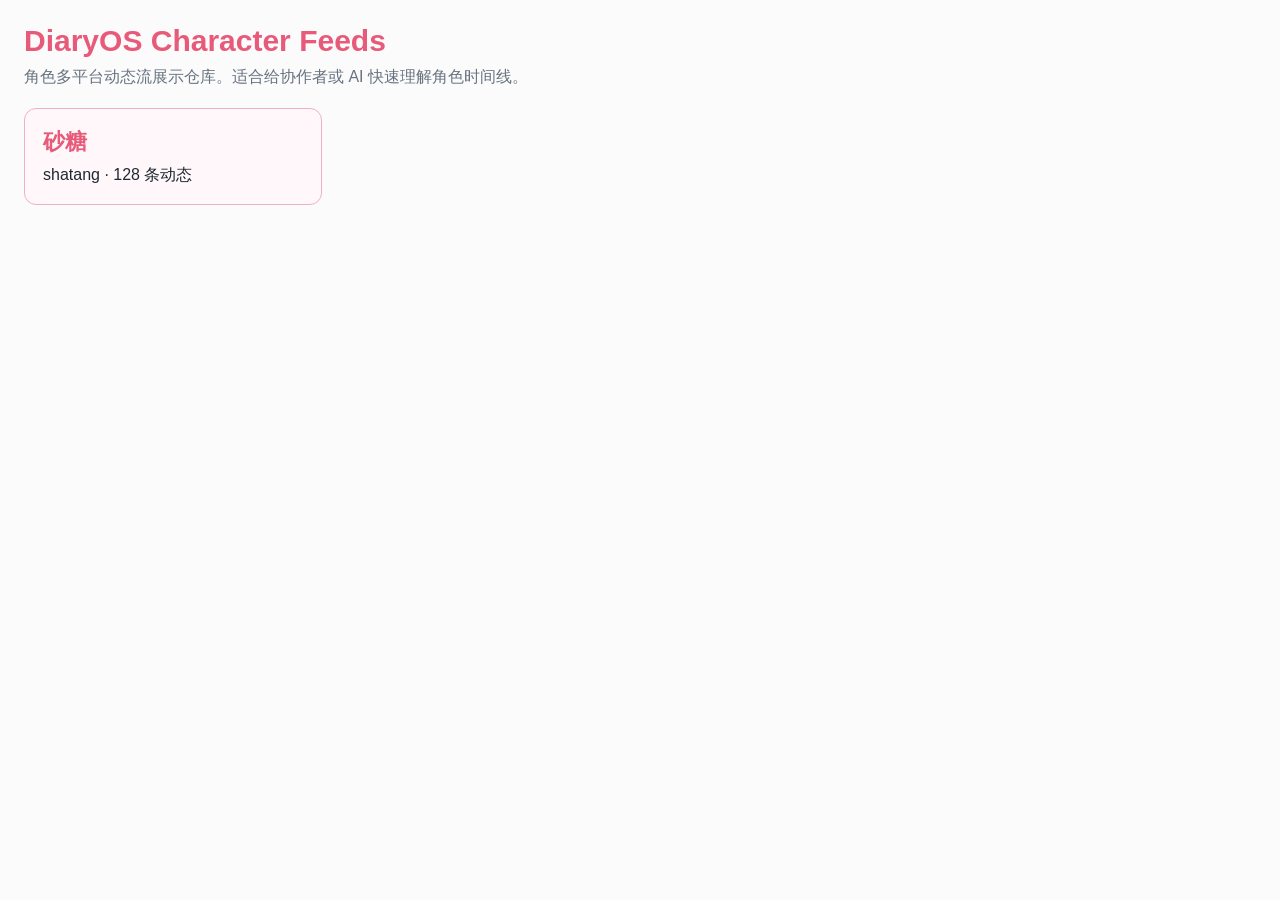
<file: index.html>
<!doctype html><html lang="zh-CN"><head><meta charset="utf-8"><title>DiaryOS Character Feeds</title><link rel="stylesheet" href="shared/styles.css"></head><body><div class="header"><div><h1>DiaryOS Character Feeds</h1><div class="note">角色多平台动态流展示仓库。适合给协作者或 AI 快速理解角色时间线。</div></div></div><div class="character-grid"><a class="character-card" href="characters/shatang/index.html"><strong>砂糖</strong><span>shatang · 128 条动态</span></a></div></body></html>
</file>
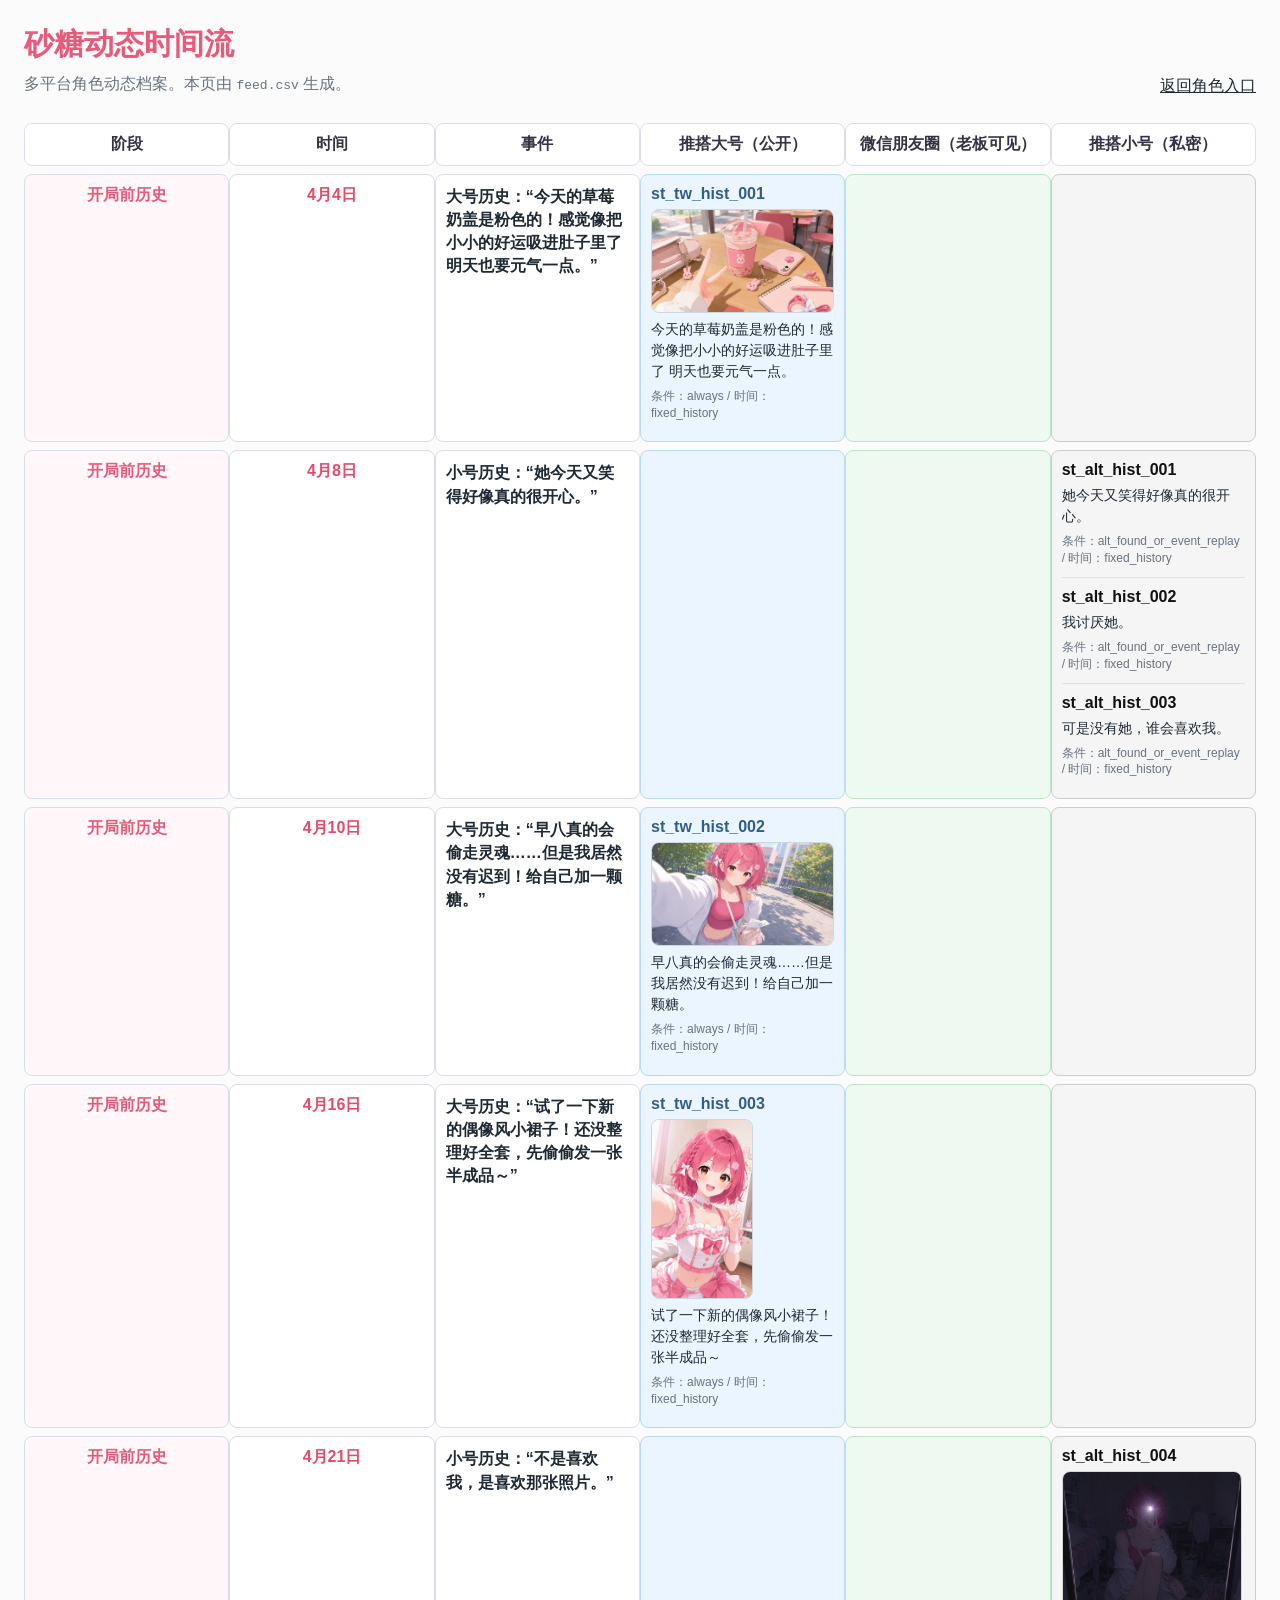
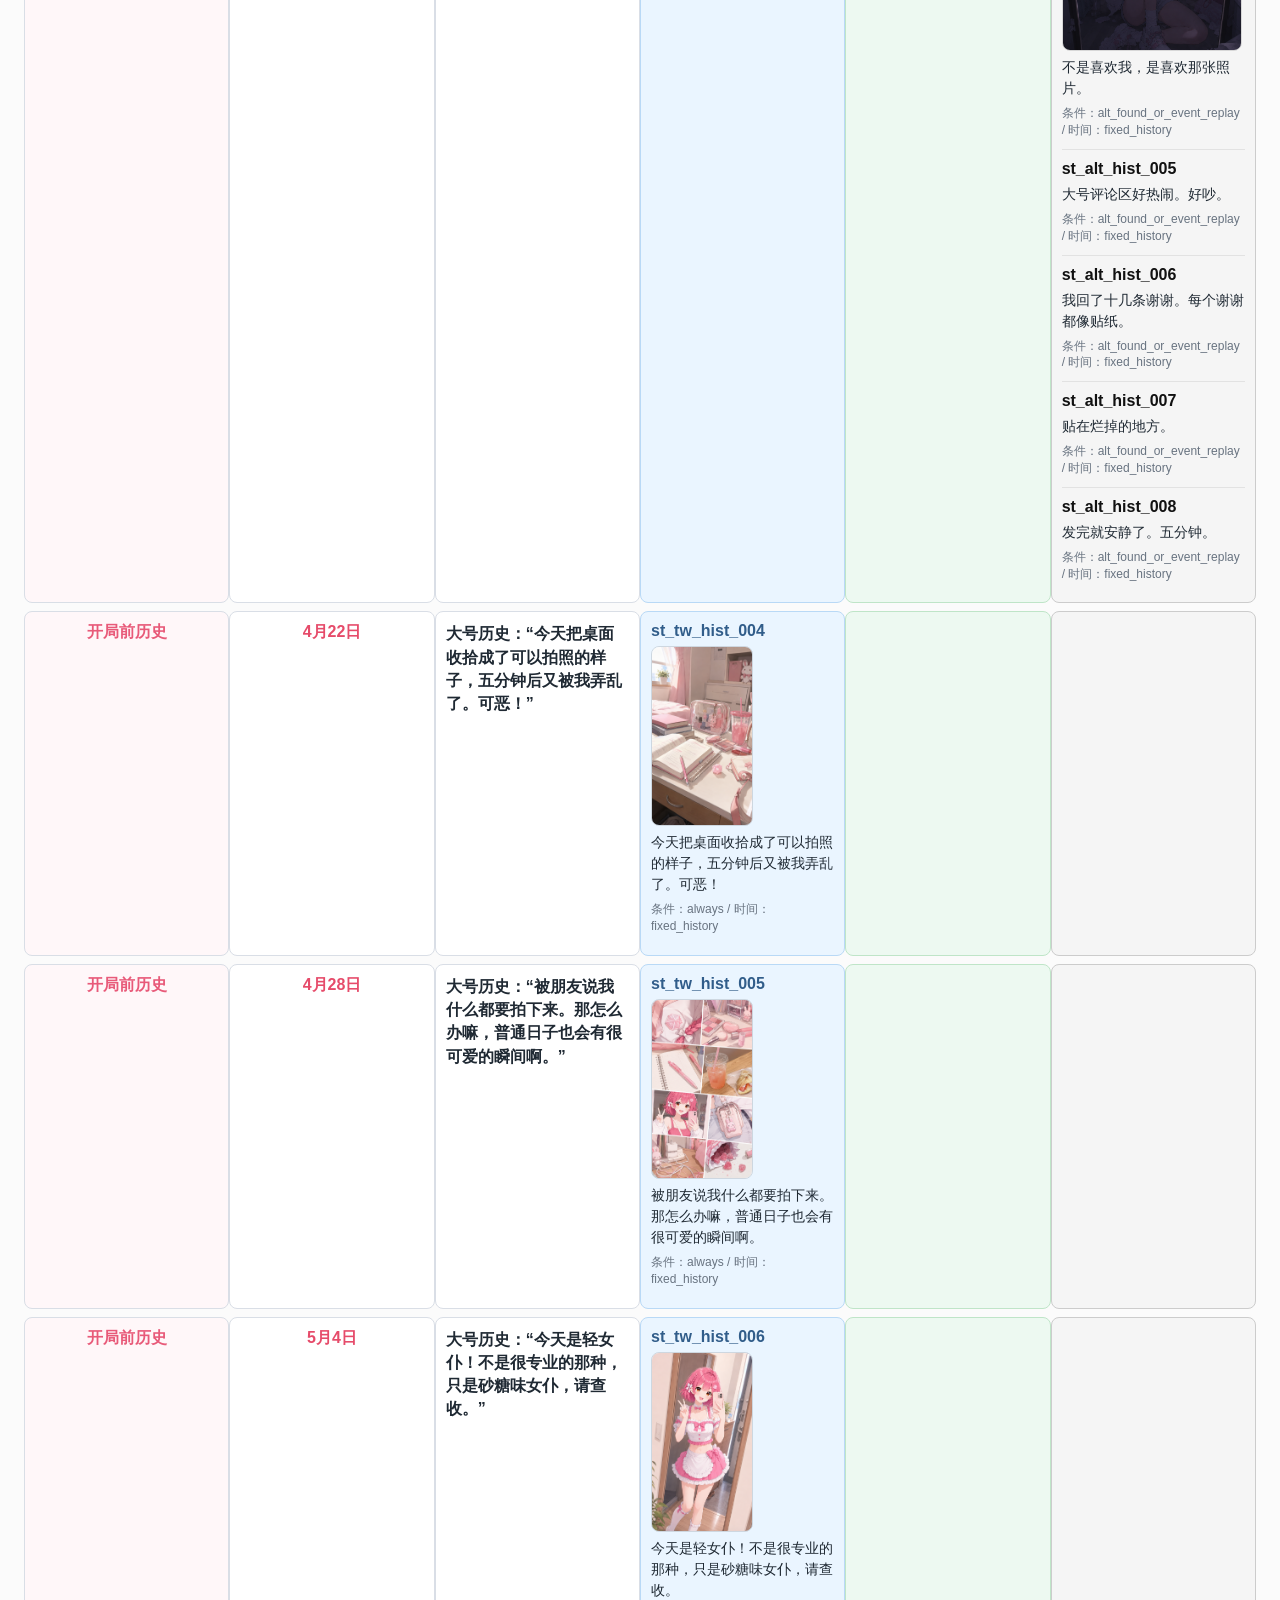
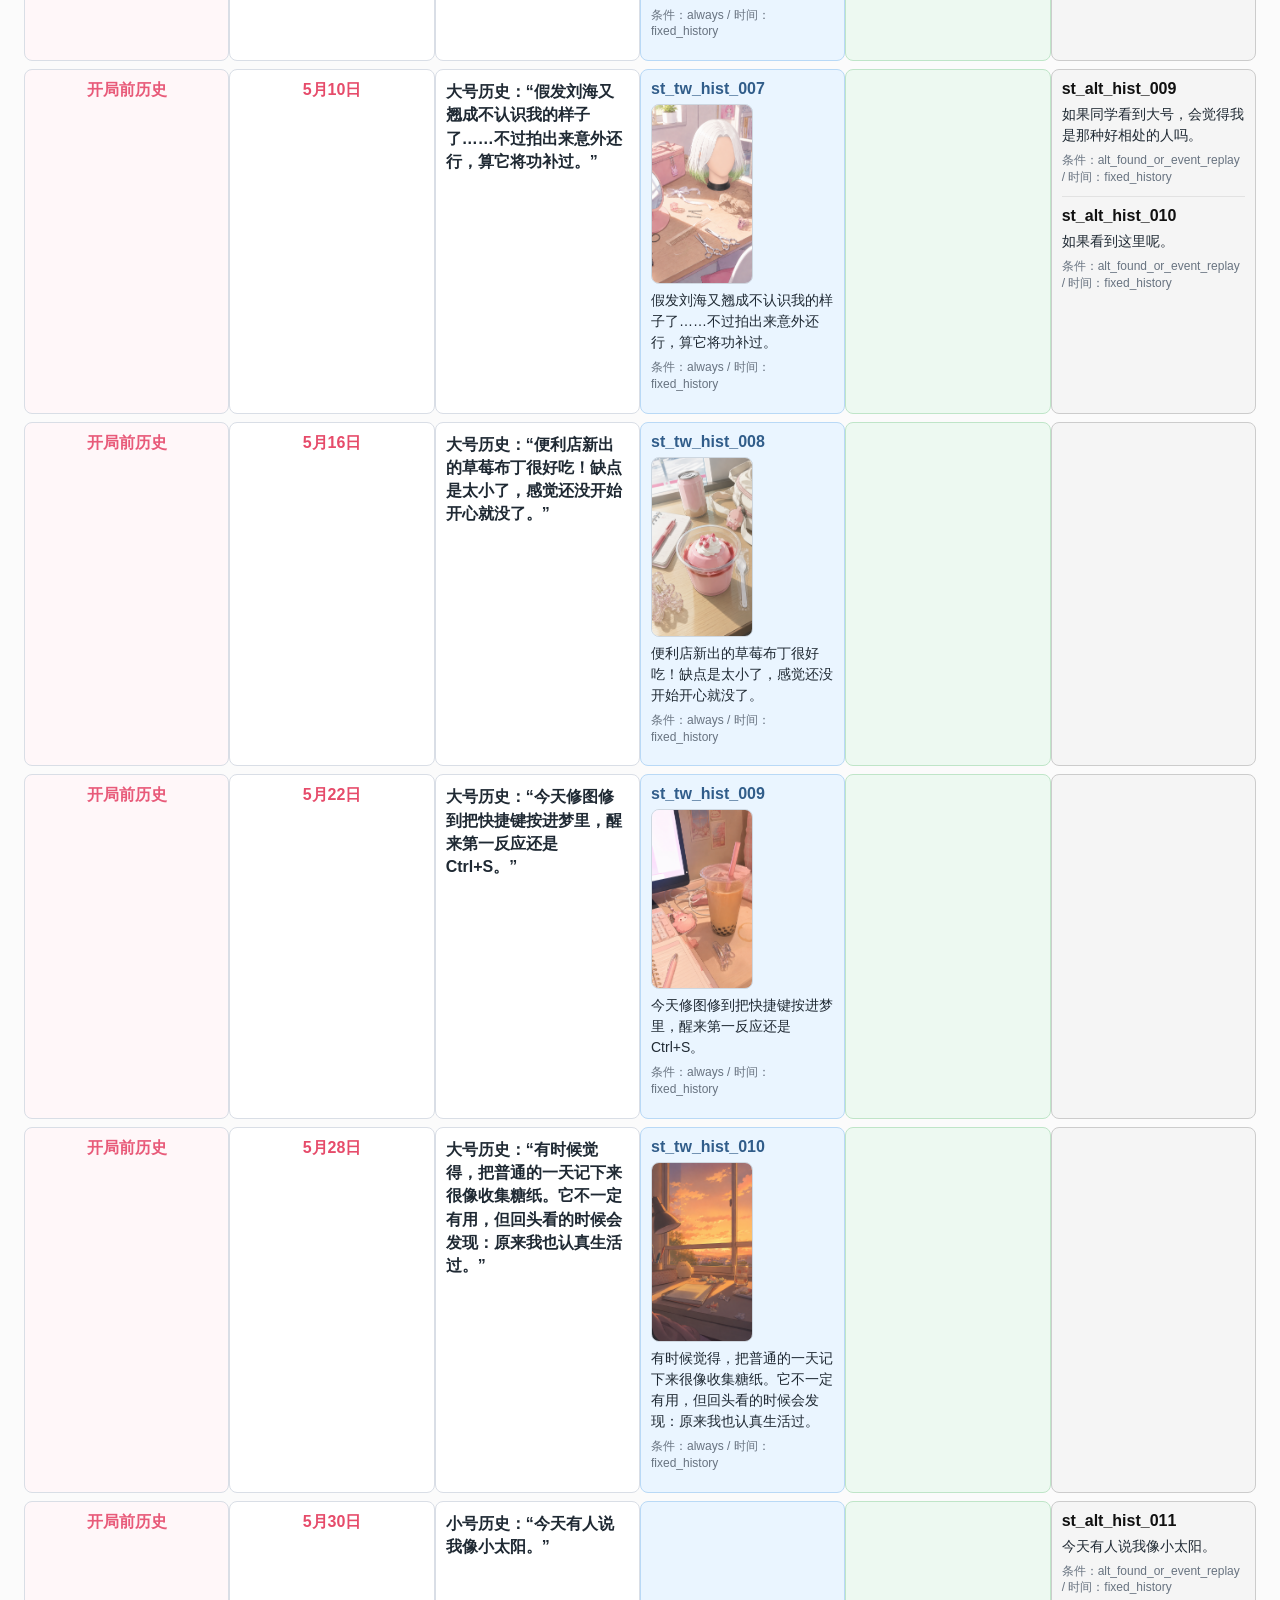
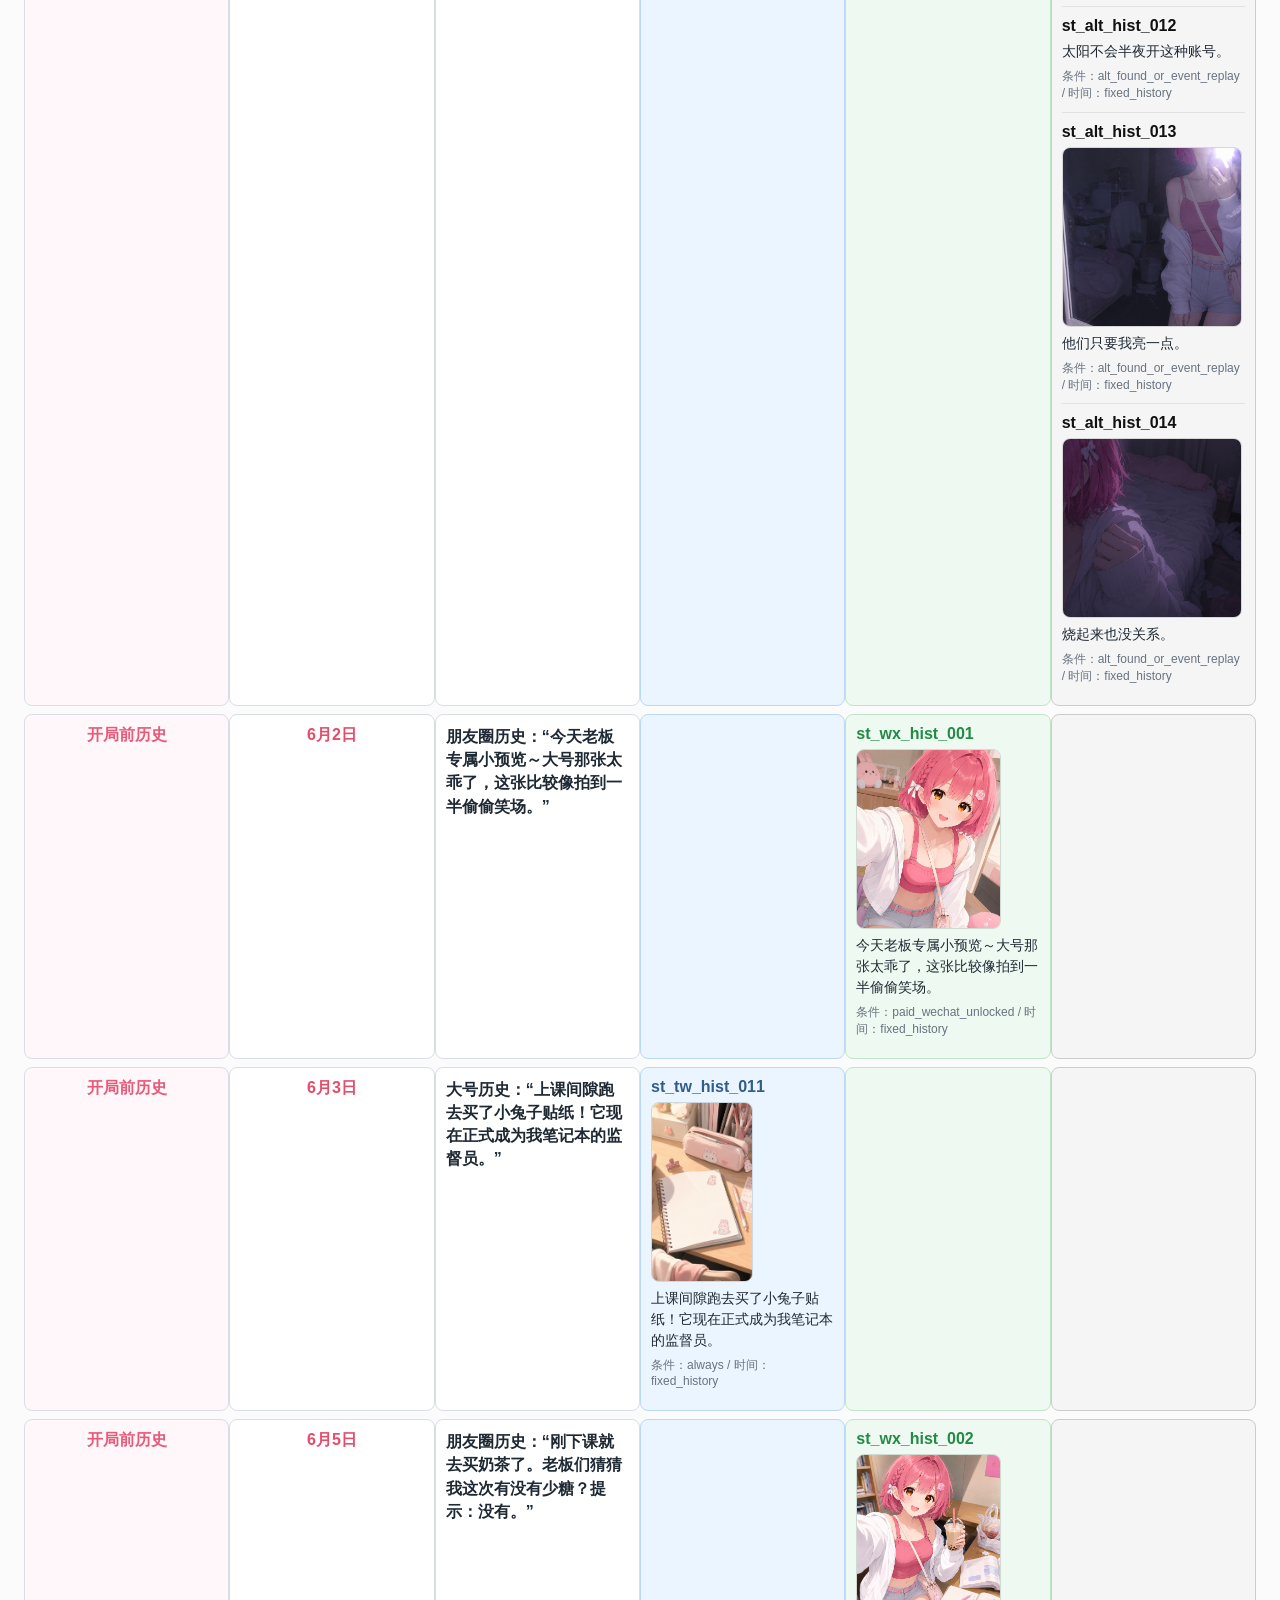
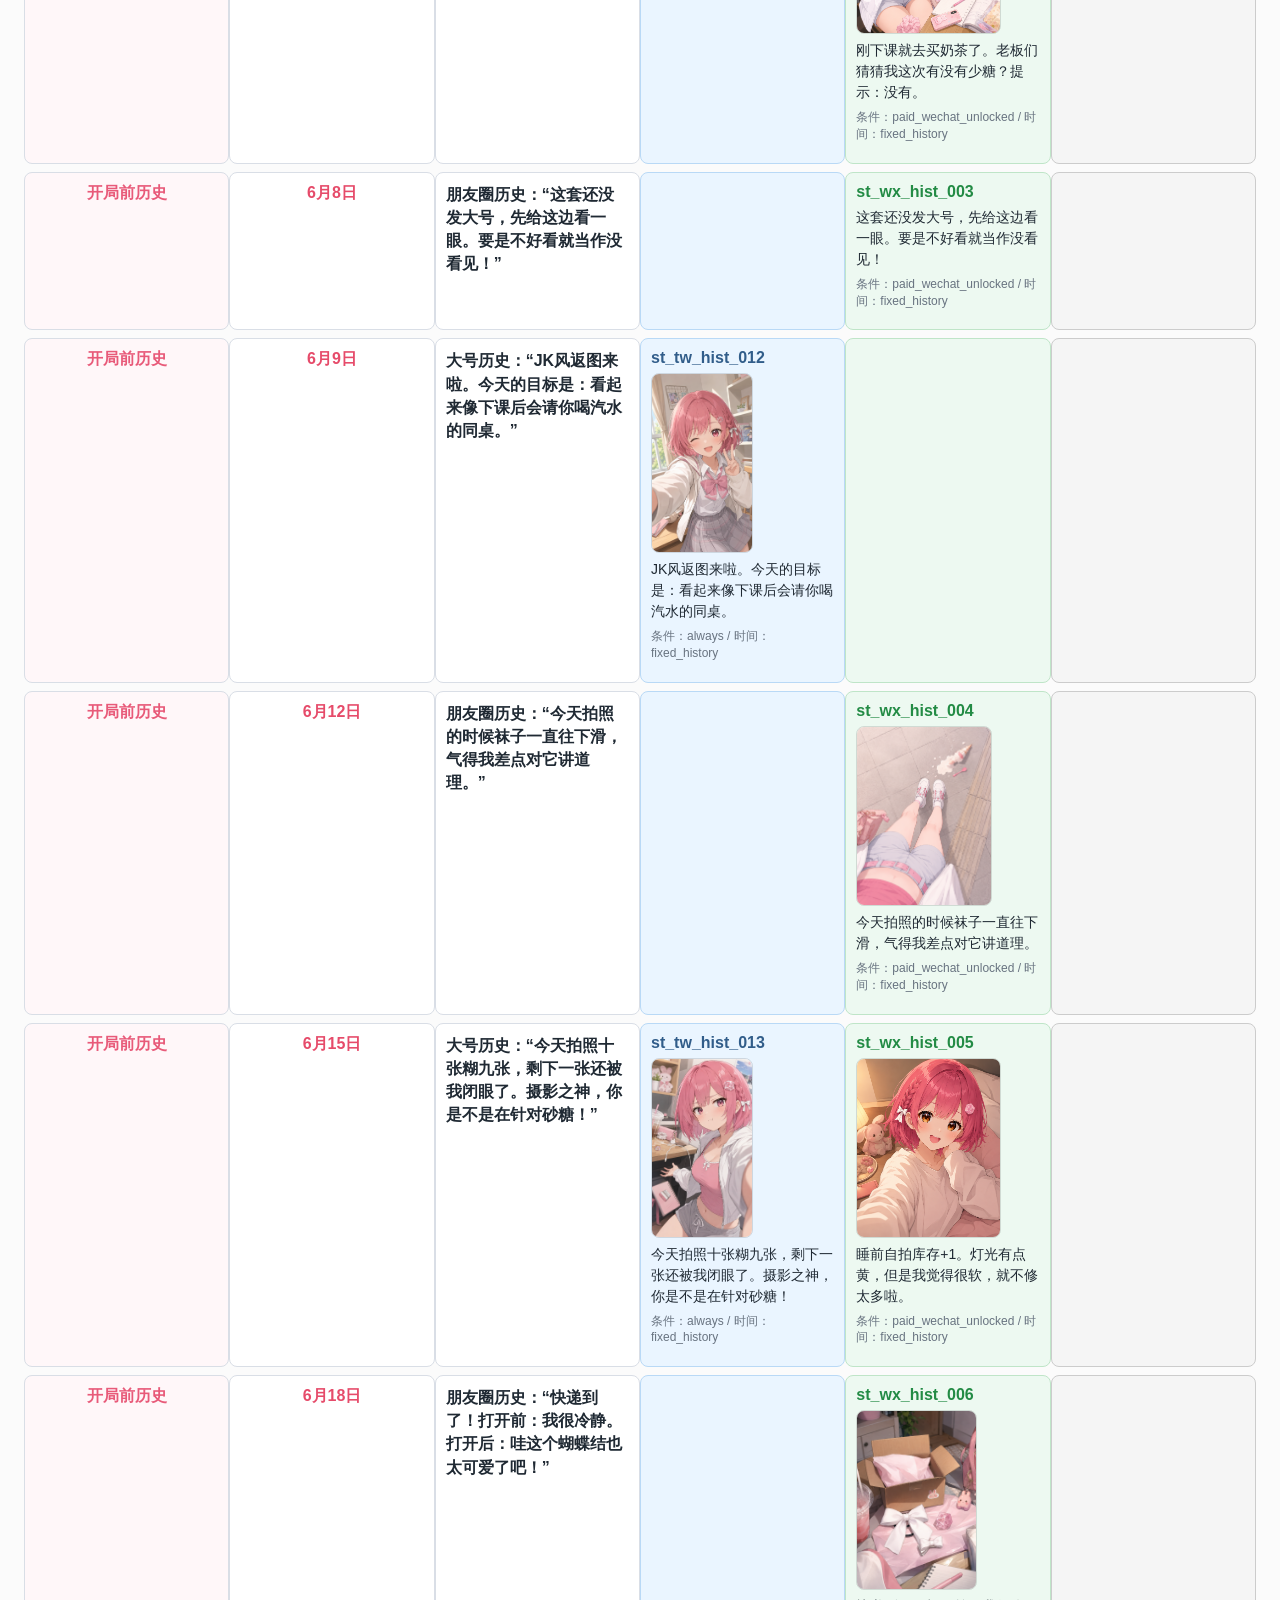
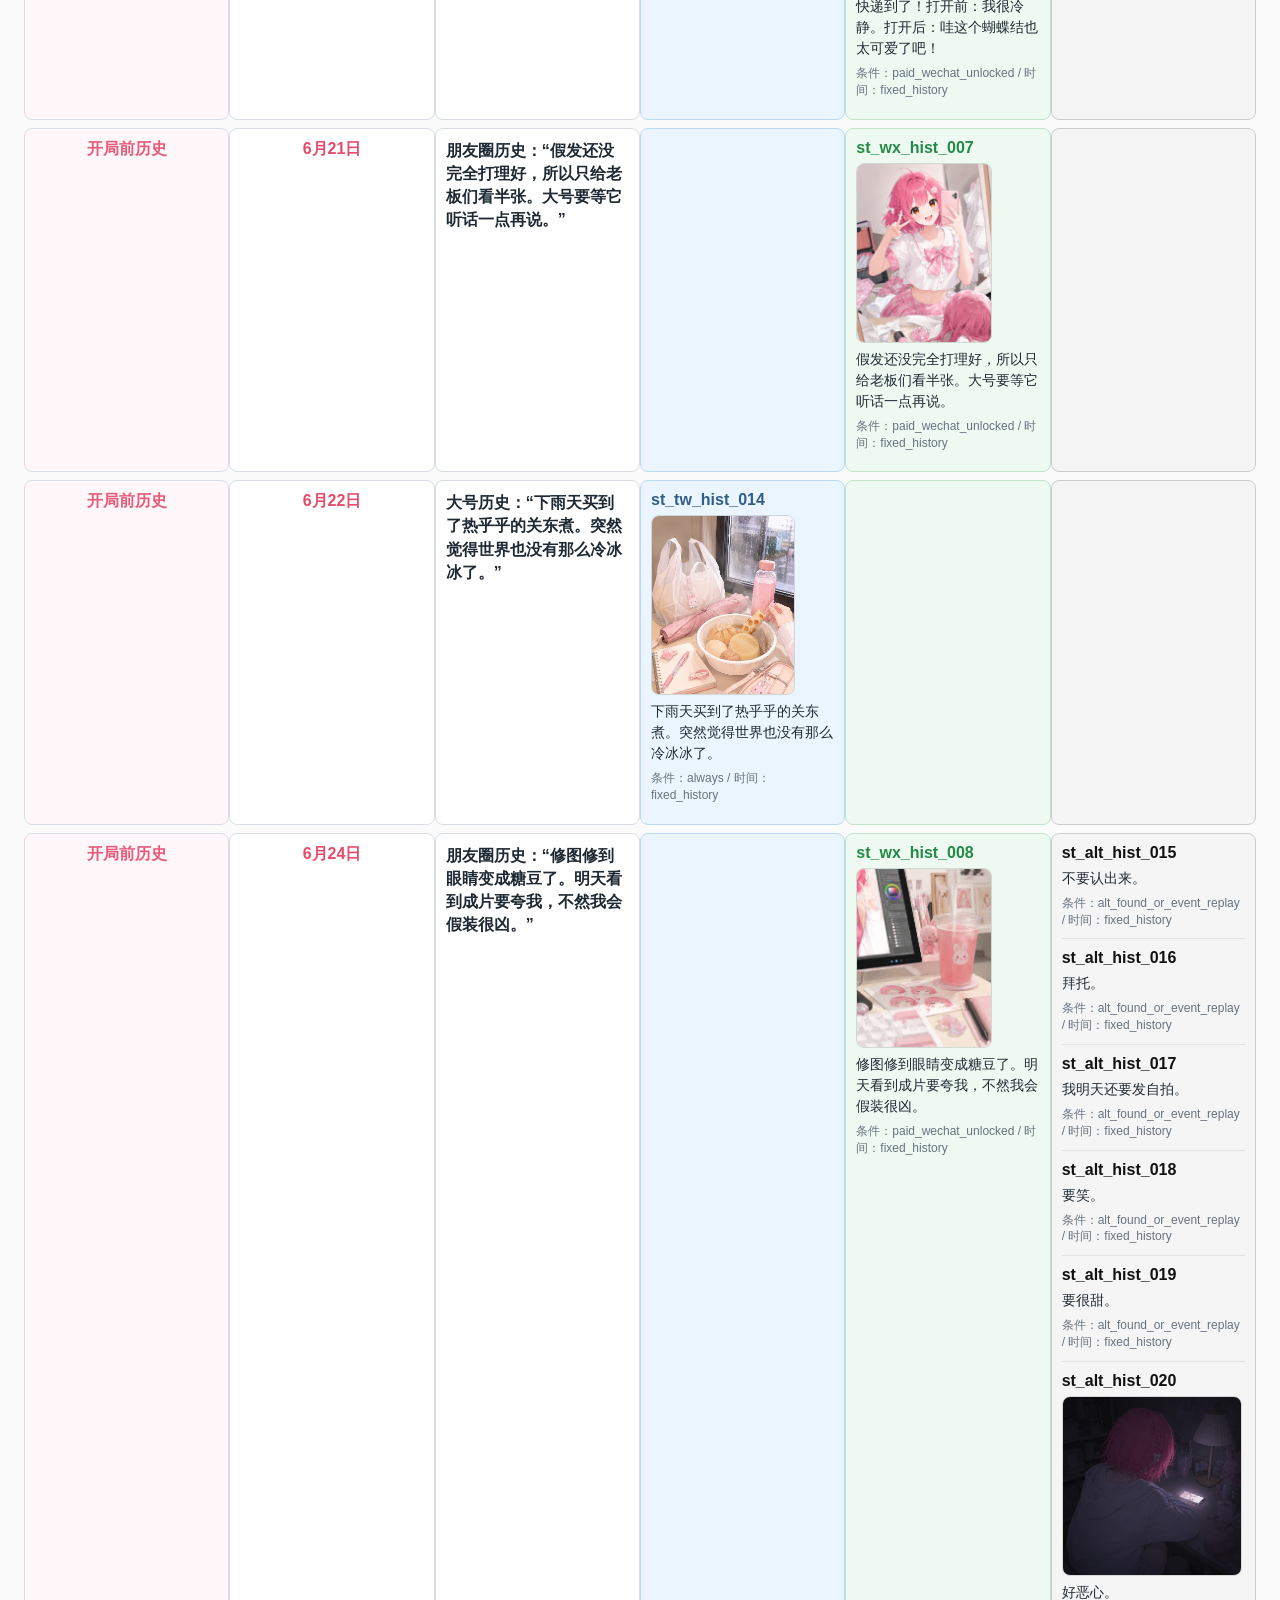
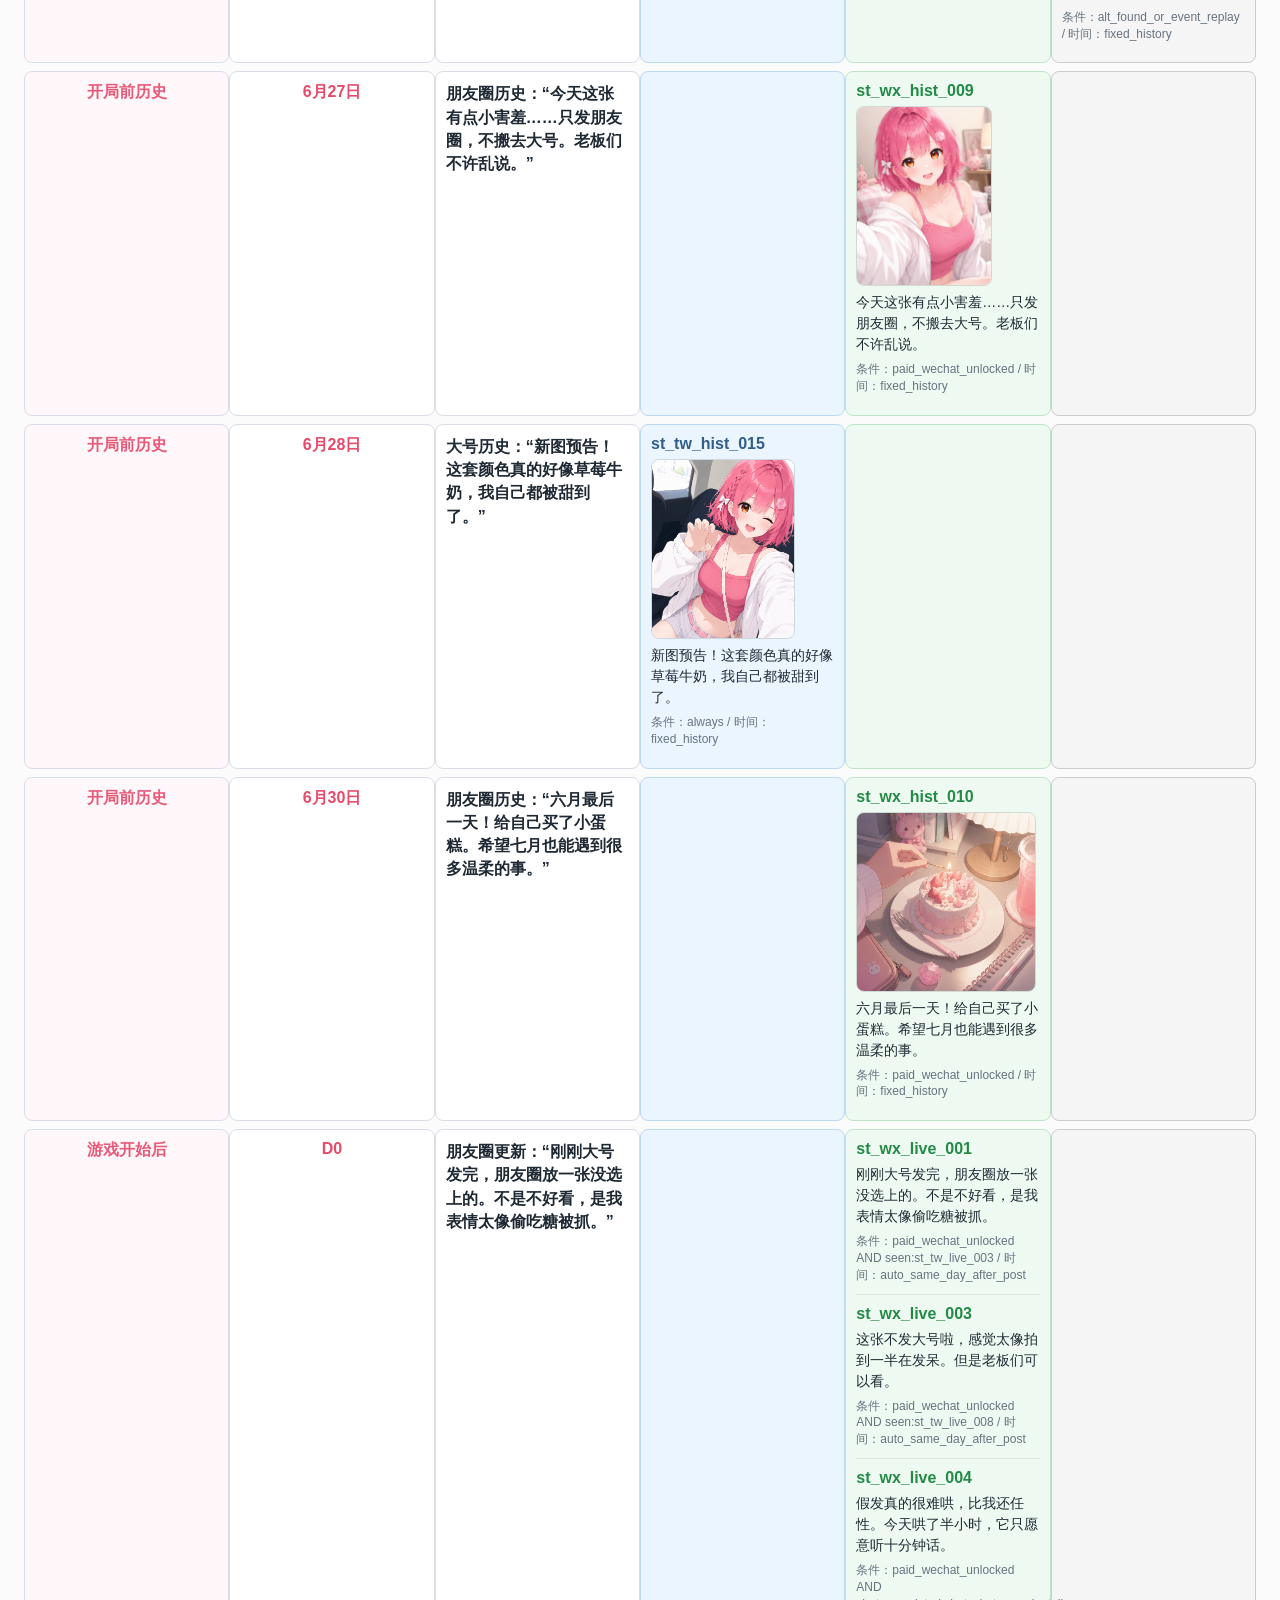
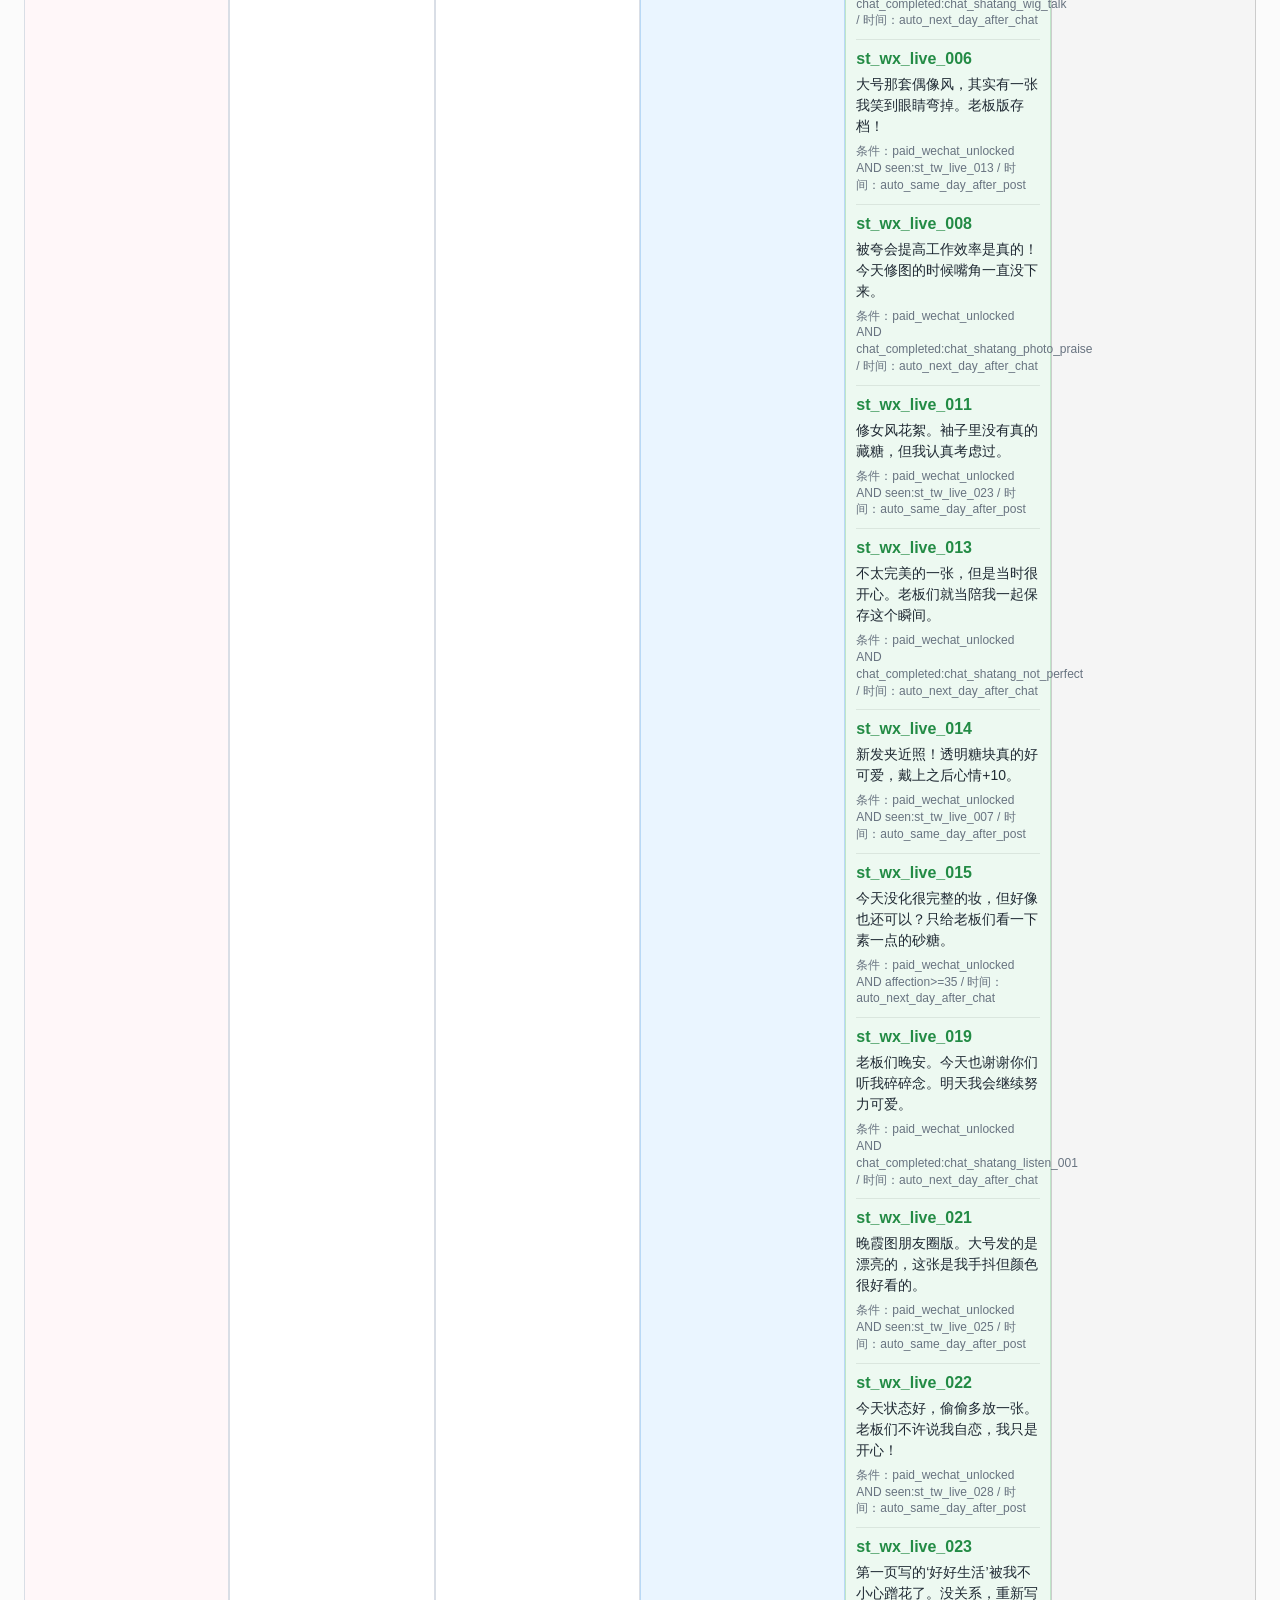
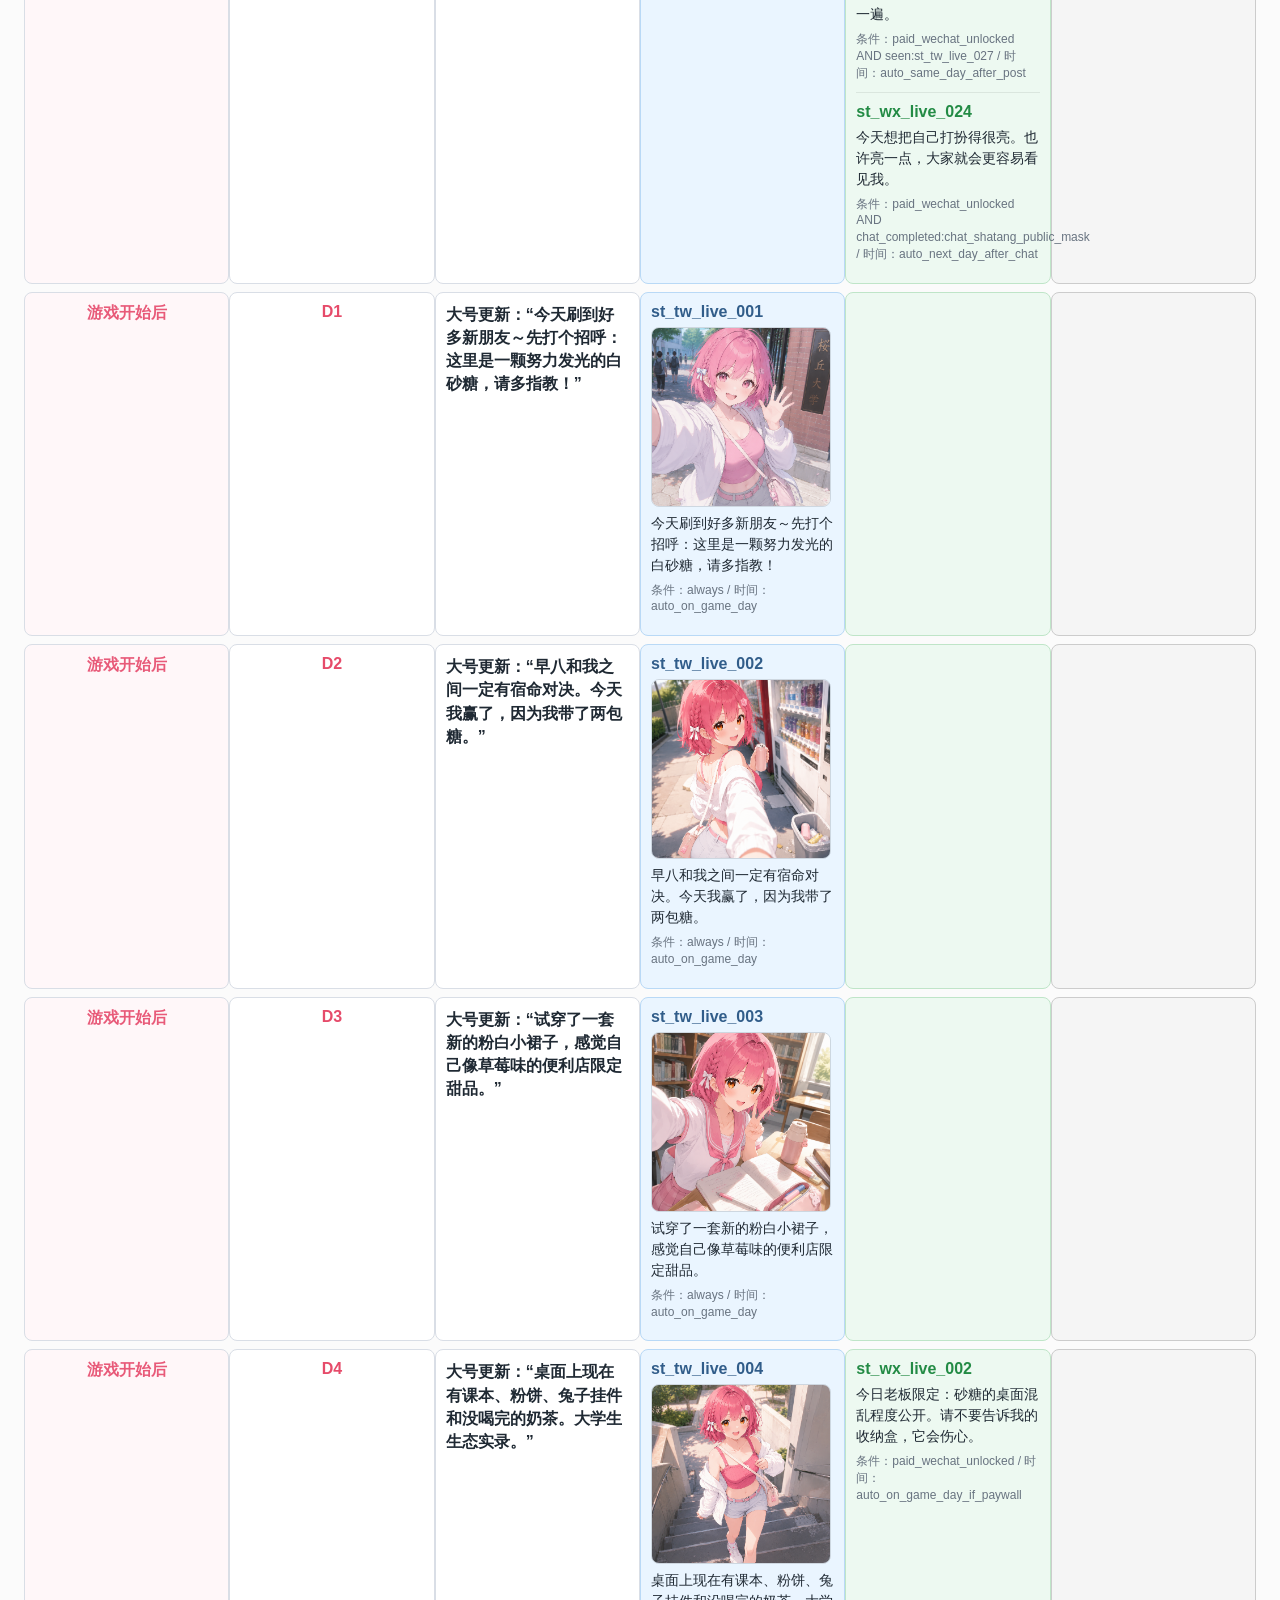
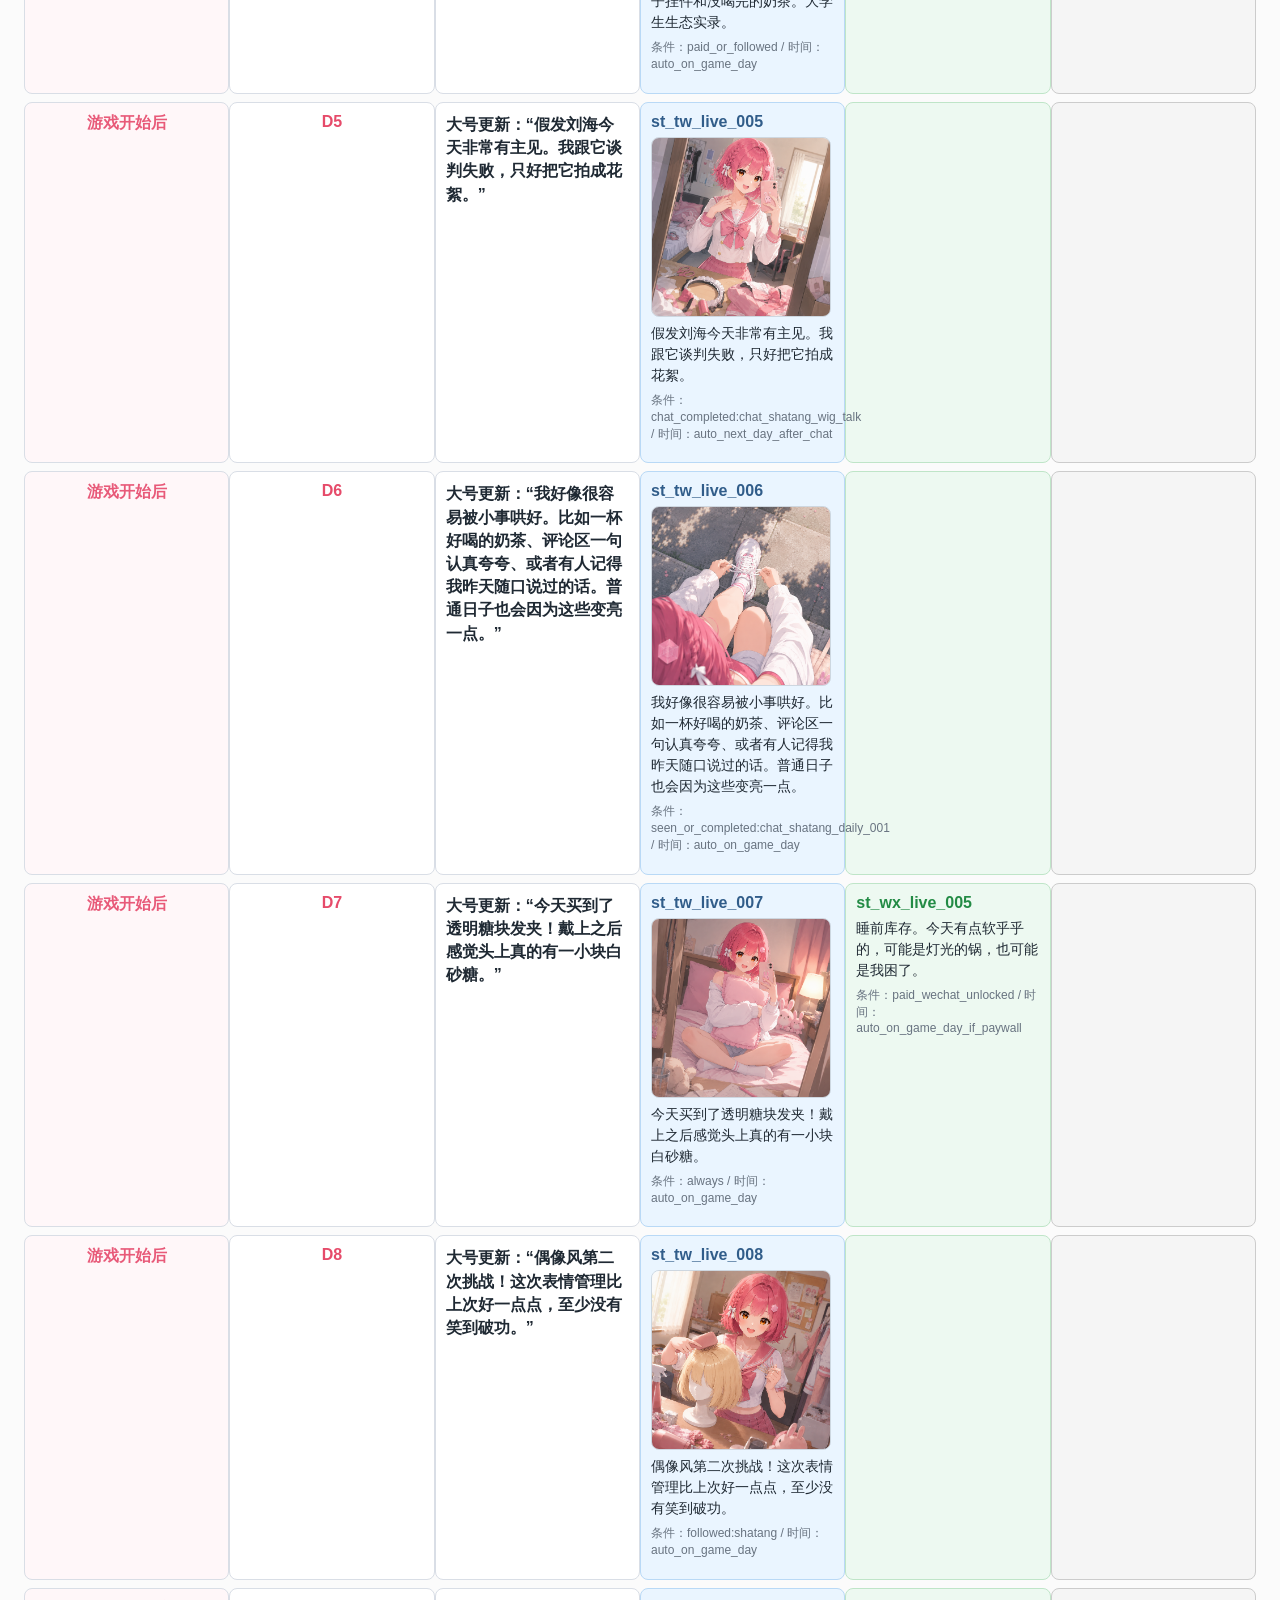
<file: characters/shatang/index.html>
<!doctype html><html lang="zh-CN"><head><meta charset="utf-8"><title>砂糖动态时间流</title><link rel="stylesheet" href="../../shared/styles.css"></head><body><div class="header"><div><h1>砂糖动态时间流</h1><div class="note">多平台角色动态档案。本页由 <code>feed.csv</code> 生成。</div></div><a href="../../index.html">返回角色入口</a></div><table class="feed-table"><thead><tr><th>阶段</th><th>时间</th><th>事件</th><th>推搭大号（公开）</th><th>微信朋友圈（老板可见）</th><th>推搭小号（私密）</th></tr></thead><tbody><tr><td class="stage">开局前历史</td><td class="timeline">4月4日</td><td class="event">大号历史：“今天的草莓奶盖是粉色的！感觉像把小小的好运吸进肚子里了 明天也要元气一点。”</td><td class="platform-public_feed"><div class="post"><div class="post-id">st_tw_hist_001</div><img class="thumb" src="images/img_st_tw_hist_001.png" alt="st_tw_hist_001"><div class="content">今天的草莓奶盖是粉色的！感觉像把小小的好运吸进肚子里了 明天也要元气一点。</div><div class="meta">条件：always / 时间：fixed_history</div></div></td><td class="platform-private_moments"></td><td class="platform-private_alt"></td></tr><tr><td class="stage">开局前历史</td><td class="timeline">4月8日</td><td class="event">小号历史：“她今天又笑得好像真的很开心。”</td><td class="platform-public_feed"></td><td class="platform-private_moments"></td><td class="platform-private_alt"><div class="post"><div class="post-id">st_alt_hist_001</div><div class="content">她今天又笑得好像真的很开心。</div><div class="meta">条件：alt_found_or_event_replay / 时间：fixed_history</div></div><div class="post"><div class="post-id">st_alt_hist_002</div><div class="content">我讨厌她。</div><div class="meta">条件：alt_found_or_event_replay / 时间：fixed_history</div></div><div class="post"><div class="post-id">st_alt_hist_003</div><div class="content">可是没有她，谁会喜欢我。</div><div class="meta">条件：alt_found_or_event_replay / 时间：fixed_history</div></div></td></tr><tr><td class="stage">开局前历史</td><td class="timeline">4月10日</td><td class="event">大号历史：“早八真的会偷走灵魂……但是我居然没有迟到！给自己加一颗糖。”</td><td class="platform-public_feed"><div class="post"><div class="post-id">st_tw_hist_002</div><img class="thumb" src="images/img_st_tw_hist_002.png" alt="st_tw_hist_002"><div class="content">早八真的会偷走灵魂……但是我居然没有迟到！给自己加一颗糖。</div><div class="meta">条件：always / 时间：fixed_history</div></div></td><td class="platform-private_moments"></td><td class="platform-private_alt"></td></tr><tr><td class="stage">开局前历史</td><td class="timeline">4月16日</td><td class="event">大号历史：“试了一下新的偶像风小裙子！还没整理好全套，先偷偷发一张半成品～”</td><td class="platform-public_feed"><div class="post"><div class="post-id">st_tw_hist_003</div><img class="thumb" src="images/st_tw_hist_003.png" alt="st_tw_hist_003"><div class="content">试了一下新的偶像风小裙子！还没整理好全套，先偷偷发一张半成品～</div><div class="meta">条件：always / 时间：fixed_history</div></div></td><td class="platform-private_moments"></td><td class="platform-private_alt"></td></tr><tr><td class="stage">开局前历史</td><td class="timeline">4月21日</td><td class="event">小号历史：“不是喜欢我，是喜欢那张照片。”</td><td class="platform-public_feed"></td><td class="platform-private_moments"></td><td class="platform-private_alt"><div class="post"><div class="post-id">st_alt_hist_004</div><img class="thumb" src="images/st_alt_hist_004.png" alt="st_alt_hist_004"><div class="content">不是喜欢我，是喜欢那张照片。</div><div class="meta">条件：alt_found_or_event_replay / 时间：fixed_history</div></div><div class="post"><div class="post-id">st_alt_hist_005</div><div class="content">大号评论区好热闹。好吵。</div><div class="meta">条件：alt_found_or_event_replay / 时间：fixed_history</div></div><div class="post"><div class="post-id">st_alt_hist_006</div><div class="content">我回了十几条谢谢。每个谢谢都像贴纸。</div><div class="meta">条件：alt_found_or_event_replay / 时间：fixed_history</div></div><div class="post"><div class="post-id">st_alt_hist_007</div><div class="content">贴在烂掉的地方。</div><div class="meta">条件：alt_found_or_event_replay / 时间：fixed_history</div></div><div class="post"><div class="post-id">st_alt_hist_008</div><div class="content">发完就安静了。五分钟。</div><div class="meta">条件：alt_found_or_event_replay / 时间：fixed_history</div></div></td></tr><tr><td class="stage">开局前历史</td><td class="timeline">4月22日</td><td class="event">大号历史：“今天把桌面收拾成了可以拍照的样子，五分钟后又被我弄乱了。可恶！”</td><td class="platform-public_feed"><div class="post"><div class="post-id">st_tw_hist_004</div><img class="thumb" src="images/st_tw_hist_004.png" alt="st_tw_hist_004"><div class="content">今天把桌面收拾成了可以拍照的样子，五分钟后又被我弄乱了。可恶！</div><div class="meta">条件：always / 时间：fixed_history</div></div></td><td class="platform-private_moments"></td><td class="platform-private_alt"></td></tr><tr><td class="stage">开局前历史</td><td class="timeline">4月28日</td><td class="event">大号历史：“被朋友说我什么都要拍下来。那怎么办嘛，普通日子也会有很可爱的瞬间啊。”</td><td class="platform-public_feed"><div class="post"><div class="post-id">st_tw_hist_005</div><img class="thumb" src="images/st_tw_hist_005.png" alt="st_tw_hist_005"><div class="content">被朋友说我什么都要拍下来。那怎么办嘛，普通日子也会有很可爱的瞬间啊。</div><div class="meta">条件：always / 时间：fixed_history</div></div></td><td class="platform-private_moments"></td><td class="platform-private_alt"></td></tr><tr><td class="stage">开局前历史</td><td class="timeline">5月4日</td><td class="event">大号历史：“今天是轻女仆！不是很专业的那种，只是砂糖味女仆，请查收。”</td><td class="platform-public_feed"><div class="post"><div class="post-id">st_tw_hist_006</div><img class="thumb" src="images/st_tw_hist_006.png" alt="st_tw_hist_006"><div class="content">今天是轻女仆！不是很专业的那种，只是砂糖味女仆，请查收。</div><div class="meta">条件：always / 时间：fixed_history</div></div></td><td class="platform-private_moments"></td><td class="platform-private_alt"></td></tr><tr><td class="stage">开局前历史</td><td class="timeline">5月10日</td><td class="event">大号历史：“假发刘海又翘成不认识我的样子了……不过拍出来意外还行，算它将功补过。”</td><td class="platform-public_feed"><div class="post"><div class="post-id">st_tw_hist_007</div><img class="thumb" src="images/st_tw_hist_007.png" alt="st_tw_hist_007"><div class="content">假发刘海又翘成不认识我的样子了……不过拍出来意外还行，算它将功补过。</div><div class="meta">条件：always / 时间：fixed_history</div></div></td><td class="platform-private_moments"></td><td class="platform-private_alt"><div class="post"><div class="post-id">st_alt_hist_009</div><div class="content">如果同学看到大号，会觉得我是那种好相处的人吗。</div><div class="meta">条件：alt_found_or_event_replay / 时间：fixed_history</div></div><div class="post"><div class="post-id">st_alt_hist_010</div><div class="content">如果看到这里呢。</div><div class="meta">条件：alt_found_or_event_replay / 时间：fixed_history</div></div></td></tr><tr><td class="stage">开局前历史</td><td class="timeline">5月16日</td><td class="event">大号历史：“便利店新出的草莓布丁很好吃！缺点是太小了，感觉还没开始开心就没了。”</td><td class="platform-public_feed"><div class="post"><div class="post-id">st_tw_hist_008</div><img class="thumb" src="images/st_tw_hist_008.png" alt="st_tw_hist_008"><div class="content">便利店新出的草莓布丁很好吃！缺点是太小了，感觉还没开始开心就没了。</div><div class="meta">条件：always / 时间：fixed_history</div></div></td><td class="platform-private_moments"></td><td class="platform-private_alt"></td></tr><tr><td class="stage">开局前历史</td><td class="timeline">5月22日</td><td class="event">大号历史：“今天修图修到把快捷键按进梦里，醒来第一反应还是 Ctrl+S。”</td><td class="platform-public_feed"><div class="post"><div class="post-id">st_tw_hist_009</div><img class="thumb" src="images/st_tw_hist_009.png" alt="st_tw_hist_009"><div class="content">今天修图修到把快捷键按进梦里，醒来第一反应还是 Ctrl+S。</div><div class="meta">条件：always / 时间：fixed_history</div></div></td><td class="platform-private_moments"></td><td class="platform-private_alt"></td></tr><tr><td class="stage">开局前历史</td><td class="timeline">5月28日</td><td class="event">大号历史：“有时候觉得，把普通的一天记下来很像收集糖纸。它不一定有用，但回头看的时候会发现：原来我也认真生活过。”</td><td class="platform-public_feed"><div class="post"><div class="post-id">st_tw_hist_010</div><img class="thumb" src="images/st_tw_hist_010.png" alt="st_tw_hist_010"><div class="content">有时候觉得，把普通的一天记下来很像收集糖纸。它不一定有用，但回头看的时候会发现：原来我也认真生活过。</div><div class="meta">条件：always / 时间：fixed_history</div></div></td><td class="platform-private_moments"></td><td class="platform-private_alt"></td></tr><tr><td class="stage">开局前历史</td><td class="timeline">5月30日</td><td class="event">小号历史：“今天有人说我像小太阳。”</td><td class="platform-public_feed"></td><td class="platform-private_moments"></td><td class="platform-private_alt"><div class="post"><div class="post-id">st_alt_hist_011</div><div class="content">今天有人说我像小太阳。</div><div class="meta">条件：alt_found_or_event_replay / 时间：fixed_history</div></div><div class="post"><div class="post-id">st_alt_hist_012</div><div class="content">太阳不会半夜开这种账号。</div><div class="meta">条件：alt_found_or_event_replay / 时间：fixed_history</div></div><div class="post"><div class="post-id">st_alt_hist_013</div><img class="thumb" src="images/st_alt_hist_013.png" alt="st_alt_hist_013"><div class="content">他们只要我亮一点。</div><div class="meta">条件：alt_found_or_event_replay / 时间：fixed_history</div></div><div class="post"><div class="post-id">st_alt_hist_014</div><img class="thumb" src="images/st_alt_hist_014.png" alt="st_alt_hist_014"><div class="content">烧起来也没关系。</div><div class="meta">条件：alt_found_or_event_replay / 时间：fixed_history</div></div></td></tr><tr><td class="stage">开局前历史</td><td class="timeline">6月2日</td><td class="event">朋友圈历史：“今天老板专属小预览～大号那张太乖了，这张比较像拍到一半偷偷笑场。”</td><td class="platform-public_feed"></td><td class="platform-private_moments"><div class="post"><div class="post-id">st_wx_hist_001</div><img class="thumb" src="images/st_wx_hist_001.png" alt="st_wx_hist_001"><div class="content">今天老板专属小预览～大号那张太乖了，这张比较像拍到一半偷偷笑场。</div><div class="meta">条件：paid_wechat_unlocked / 时间：fixed_history</div></div></td><td class="platform-private_alt"></td></tr><tr><td class="stage">开局前历史</td><td class="timeline">6月3日</td><td class="event">大号历史：“上课间隙跑去买了小兔子贴纸！它现在正式成为我笔记本的监督员。”</td><td class="platform-public_feed"><div class="post"><div class="post-id">st_tw_hist_011</div><img class="thumb" src="images/st_tw_hist_011.png" alt="st_tw_hist_011"><div class="content">上课间隙跑去买了小兔子贴纸！它现在正式成为我笔记本的监督员。</div><div class="meta">条件：always / 时间：fixed_history</div></div></td><td class="platform-private_moments"></td><td class="platform-private_alt"></td></tr><tr><td class="stage">开局前历史</td><td class="timeline">6月5日</td><td class="event">朋友圈历史：“刚下课就去买奶茶了。老板们猜猜我这次有没有少糖？提示：没有。”</td><td class="platform-public_feed"></td><td class="platform-private_moments"><div class="post"><div class="post-id">st_wx_hist_002</div><img class="thumb" src="images/img_st_wx_hist_002.png" alt="st_wx_hist_002"><div class="content">刚下课就去买奶茶了。老板们猜猜我这次有没有少糖？提示：没有。</div><div class="meta">条件：paid_wechat_unlocked / 时间：fixed_history</div></div></td><td class="platform-private_alt"></td></tr><tr><td class="stage">开局前历史</td><td class="timeline">6月8日</td><td class="event">朋友圈历史：“这套还没发大号，先给这边看一眼。要是不好看就当作没看见！”</td><td class="platform-public_feed"></td><td class="platform-private_moments"><div class="post"><div class="post-id">st_wx_hist_003</div><div class="content">这套还没发大号，先给这边看一眼。要是不好看就当作没看见！</div><div class="meta">条件：paid_wechat_unlocked / 时间：fixed_history</div></div></td><td class="platform-private_alt"></td></tr><tr><td class="stage">开局前历史</td><td class="timeline">6月9日</td><td class="event">大号历史：“JK风返图来啦。今天的目标是：看起来像下课后会请你喝汽水的同桌。”</td><td class="platform-public_feed"><div class="post"><div class="post-id">st_tw_hist_012</div><img class="thumb" src="images/st_tw_hist_012.png" alt="st_tw_hist_012"><div class="content">JK风返图来啦。今天的目标是：看起来像下课后会请你喝汽水的同桌。</div><div class="meta">条件：always / 时间：fixed_history</div></div></td><td class="platform-private_moments"></td><td class="platform-private_alt"></td></tr><tr><td class="stage">开局前历史</td><td class="timeline">6月12日</td><td class="event">朋友圈历史：“今天拍照的时候袜子一直往下滑，气得我差点对它讲道理。”</td><td class="platform-public_feed"></td><td class="platform-private_moments"><div class="post"><div class="post-id">st_wx_hist_004</div><img class="thumb" src="images/st_wx_hist_004.png" alt="st_wx_hist_004"><div class="content">今天拍照的时候袜子一直往下滑，气得我差点对它讲道理。</div><div class="meta">条件：paid_wechat_unlocked / 时间：fixed_history</div></div></td><td class="platform-private_alt"></td></tr><tr><td class="stage">开局前历史</td><td class="timeline">6月15日</td><td class="event">大号历史：“今天拍照十张糊九张，剩下一张还被我闭眼了。摄影之神，你是不是在针对砂糖！”</td><td class="platform-public_feed"><div class="post"><div class="post-id">st_tw_hist_013</div><img class="thumb" src="images/st_tw_hist_013.png" alt="st_tw_hist_013"><div class="content">今天拍照十张糊九张，剩下一张还被我闭眼了。摄影之神，你是不是在针对砂糖！</div><div class="meta">条件：always / 时间：fixed_history</div></div></td><td class="platform-private_moments"><div class="post"><div class="post-id">st_wx_hist_005</div><img class="thumb" src="images/st_wx_hist_005.png" alt="st_wx_hist_005"><div class="content">睡前自拍库存+1。灯光有点黄，但是我觉得很软，就不修太多啦。</div><div class="meta">条件：paid_wechat_unlocked / 时间：fixed_history</div></div></td><td class="platform-private_alt"></td></tr><tr><td class="stage">开局前历史</td><td class="timeline">6月18日</td><td class="event">朋友圈历史：“快递到了！打开前：我很冷静。打开后：哇这个蝴蝶结也太可爱了吧！”</td><td class="platform-public_feed"></td><td class="platform-private_moments"><div class="post"><div class="post-id">st_wx_hist_006</div><img class="thumb" src="images/st_wx_hist_006.png" alt="st_wx_hist_006"><div class="content">快递到了！打开前：我很冷静。打开后：哇这个蝴蝶结也太可爱了吧！</div><div class="meta">条件：paid_wechat_unlocked / 时间：fixed_history</div></div></td><td class="platform-private_alt"></td></tr><tr><td class="stage">开局前历史</td><td class="timeline">6月21日</td><td class="event">朋友圈历史：“假发还没完全打理好，所以只给老板们看半张。大号要等它听话一点再说。”</td><td class="platform-public_feed"></td><td class="platform-private_moments"><div class="post"><div class="post-id">st_wx_hist_007</div><img class="thumb" src="images/st_wx_hist_007.png" alt="st_wx_hist_007"><div class="content">假发还没完全打理好，所以只给老板们看半张。大号要等它听话一点再说。</div><div class="meta">条件：paid_wechat_unlocked / 时间：fixed_history</div></div></td><td class="platform-private_alt"></td></tr><tr><td class="stage">开局前历史</td><td class="timeline">6月22日</td><td class="event">大号历史：“下雨天买到了热乎乎的关东煮。突然觉得世界也没有那么冷冰冰了。”</td><td class="platform-public_feed"><div class="post"><div class="post-id">st_tw_hist_014</div><img class="thumb" src="images/st_tw_hist_014.png" alt="st_tw_hist_014"><div class="content">下雨天买到了热乎乎的关东煮。突然觉得世界也没有那么冷冰冰了。</div><div class="meta">条件：always / 时间：fixed_history</div></div></td><td class="platform-private_moments"></td><td class="platform-private_alt"></td></tr><tr><td class="stage">开局前历史</td><td class="timeline">6月24日</td><td class="event">朋友圈历史：“修图修到眼睛变成糖豆了。明天看到成片要夸我，不然我会假装很凶。”</td><td class="platform-public_feed"></td><td class="platform-private_moments"><div class="post"><div class="post-id">st_wx_hist_008</div><img class="thumb" src="images/st_wx_hist_008.png" alt="st_wx_hist_008"><div class="content">修图修到眼睛变成糖豆了。明天看到成片要夸我，不然我会假装很凶。</div><div class="meta">条件：paid_wechat_unlocked / 时间：fixed_history</div></div></td><td class="platform-private_alt"><div class="post"><div class="post-id">st_alt_hist_015</div><div class="content">不要认出来。</div><div class="meta">条件：alt_found_or_event_replay / 时间：fixed_history</div></div><div class="post"><div class="post-id">st_alt_hist_016</div><div class="content">拜托。</div><div class="meta">条件：alt_found_or_event_replay / 时间：fixed_history</div></div><div class="post"><div class="post-id">st_alt_hist_017</div><div class="content">我明天还要发自拍。</div><div class="meta">条件：alt_found_or_event_replay / 时间：fixed_history</div></div><div class="post"><div class="post-id">st_alt_hist_018</div><div class="content">要笑。</div><div class="meta">条件：alt_found_or_event_replay / 时间：fixed_history</div></div><div class="post"><div class="post-id">st_alt_hist_019</div><div class="content">要很甜。</div><div class="meta">条件：alt_found_or_event_replay / 时间：fixed_history</div></div><div class="post"><div class="post-id">st_alt_hist_020</div><img class="thumb" src="images/st_alt_hist_020.png" alt="st_alt_hist_020"><div class="content">好恶心。</div><div class="meta">条件：alt_found_or_event_replay / 时间：fixed_history</div></div></td></tr><tr><td class="stage">开局前历史</td><td class="timeline">6月27日</td><td class="event">朋友圈历史：“今天这张有点小害羞……只发朋友圈，不搬去大号。老板们不许乱说。”</td><td class="platform-public_feed"></td><td class="platform-private_moments"><div class="post"><div class="post-id">st_wx_hist_009</div><img class="thumb" src="images/st_wx_hist_009.png" alt="st_wx_hist_009"><div class="content">今天这张有点小害羞……只发朋友圈，不搬去大号。老板们不许乱说。</div><div class="meta">条件：paid_wechat_unlocked / 时间：fixed_history</div></div></td><td class="platform-private_alt"></td></tr><tr><td class="stage">开局前历史</td><td class="timeline">6月28日</td><td class="event">大号历史：“新图预告！这套颜色真的好像草莓牛奶，我自己都被甜到了。”</td><td class="platform-public_feed"><div class="post"><div class="post-id">st_tw_hist_015</div><img class="thumb" src="images/st_tw_hist_015.png" alt="st_tw_hist_015"><div class="content">新图预告！这套颜色真的好像草莓牛奶，我自己都被甜到了。</div><div class="meta">条件：always / 时间：fixed_history</div></div></td><td class="platform-private_moments"></td><td class="platform-private_alt"></td></tr><tr><td class="stage">开局前历史</td><td class="timeline">6月30日</td><td class="event">朋友圈历史：“六月最后一天！给自己买了小蛋糕。希望七月也能遇到很多温柔的事。”</td><td class="platform-public_feed"></td><td class="platform-private_moments"><div class="post"><div class="post-id">st_wx_hist_010</div><img class="thumb" src="images/st_wx_hist_010.png" alt="st_wx_hist_010"><div class="content">六月最后一天！给自己买了小蛋糕。希望七月也能遇到很多温柔的事。</div><div class="meta">条件：paid_wechat_unlocked / 时间：fixed_history</div></div></td><td class="platform-private_alt"></td></tr><tr><td class="stage">游戏开始后</td><td class="timeline">D0</td><td class="event">朋友圈更新：“刚刚大号发完，朋友圈放一张没选上的。不是不好看，是我表情太像偷吃糖被抓。”</td><td class="platform-public_feed"></td><td class="platform-private_moments"><div class="post"><div class="post-id">st_wx_live_001</div><div class="content">刚刚大号发完，朋友圈放一张没选上的。不是不好看，是我表情太像偷吃糖被抓。</div><div class="meta">条件：paid_wechat_unlocked AND seen:st_tw_live_003 / 时间：auto_same_day_after_post</div></div><div class="post"><div class="post-id">st_wx_live_003</div><div class="content">这张不发大号啦，感觉太像拍到一半在发呆。但是老板们可以看。</div><div class="meta">条件：paid_wechat_unlocked AND seen:st_tw_live_008 / 时间：auto_same_day_after_post</div></div><div class="post"><div class="post-id">st_wx_live_004</div><div class="content">假发真的很难哄，比我还任性。今天哄了半小时，它只愿意听十分钟话。</div><div class="meta">条件：paid_wechat_unlocked AND chat_completed:chat_shatang_wig_talk / 时间：auto_next_day_after_chat</div></div><div class="post"><div class="post-id">st_wx_live_006</div><div class="content">大号那套偶像风，其实有一张我笑到眼睛弯掉。老板版存档！</div><div class="meta">条件：paid_wechat_unlocked AND seen:st_tw_live_013 / 时间：auto_same_day_after_post</div></div><div class="post"><div class="post-id">st_wx_live_008</div><div class="content">被夸会提高工作效率是真的！今天修图的时候嘴角一直没下来。</div><div class="meta">条件：paid_wechat_unlocked AND chat_completed:chat_shatang_photo_praise / 时间：auto_next_day_after_chat</div></div><div class="post"><div class="post-id">st_wx_live_011</div><div class="content">修女风花絮。袖子里没有真的藏糖，但我认真考虑过。</div><div class="meta">条件：paid_wechat_unlocked AND seen:st_tw_live_023 / 时间：auto_same_day_after_post</div></div><div class="post"><div class="post-id">st_wx_live_013</div><div class="content">不太完美的一张，但是当时很开心。老板们就当陪我一起保存这个瞬间。</div><div class="meta">条件：paid_wechat_unlocked AND chat_completed:chat_shatang_not_perfect / 时间：auto_next_day_after_chat</div></div><div class="post"><div class="post-id">st_wx_live_014</div><div class="content">新发夹近照！透明糖块真的好可爱，戴上之后心情+10。</div><div class="meta">条件：paid_wechat_unlocked AND seen:st_tw_live_007 / 时间：auto_same_day_after_post</div></div><div class="post"><div class="post-id">st_wx_live_015</div><div class="content">今天没化很完整的妆，但好像也还可以？只给老板们看一下素一点的砂糖。</div><div class="meta">条件：paid_wechat_unlocked AND affection&gt;=35 / 时间：auto_next_day_after_chat</div></div><div class="post"><div class="post-id">st_wx_live_019</div><div class="content">老板们晚安。今天也谢谢你们听我碎碎念。明天我会继续努力可爱。</div><div class="meta">条件：paid_wechat_unlocked AND chat_completed:chat_shatang_listen_001 / 时间：auto_next_day_after_chat</div></div><div class="post"><div class="post-id">st_wx_live_021</div><div class="content">晚霞图朋友圈版。大号发的是漂亮的，这张是我手抖但颜色很好看的。</div><div class="meta">条件：paid_wechat_unlocked AND seen:st_tw_live_025 / 时间：auto_same_day_after_post</div></div><div class="post"><div class="post-id">st_wx_live_022</div><div class="content">今天状态好，偷偷多放一张。老板们不许说我自恋，我只是开心！</div><div class="meta">条件：paid_wechat_unlocked AND seen:st_tw_live_028 / 时间：auto_same_day_after_post</div></div><div class="post"><div class="post-id">st_wx_live_023</div><div class="content">第一页写的‘好好生活’被我不小心蹭花了。没关系，重新写一遍。</div><div class="meta">条件：paid_wechat_unlocked AND seen:st_tw_live_027 / 时间：auto_same_day_after_post</div></div><div class="post"><div class="post-id">st_wx_live_024</div><div class="content">今天想把自己打扮得很亮。也许亮一点，大家就会更容易看见我。</div><div class="meta">条件：paid_wechat_unlocked AND chat_completed:chat_shatang_public_mask / 时间：auto_next_day_after_chat</div></div></td><td class="platform-private_alt"></td></tr><tr><td class="stage">游戏开始后</td><td class="timeline">D1</td><td class="event">大号更新：“今天刷到好多新朋友～先打个招呼：这里是一颗努力发光的白砂糖，请多指教！”</td><td class="platform-public_feed"><div class="post"><div class="post-id">st_tw_live_001</div><img class="thumb" src="images/st_tw_live_001.png" alt="st_tw_live_001"><div class="content">今天刷到好多新朋友～先打个招呼：这里是一颗努力发光的白砂糖，请多指教！</div><div class="meta">条件：always / 时间：auto_on_game_day</div></div></td><td class="platform-private_moments"></td><td class="platform-private_alt"></td></tr><tr><td class="stage">游戏开始后</td><td class="timeline">D2</td><td class="event">大号更新：“早八和我之间一定有宿命对决。今天我赢了，因为我带了两包糖。”</td><td class="platform-public_feed"><div class="post"><div class="post-id">st_tw_live_002</div><img class="thumb" src="images/st_tw_live_002.png" alt="st_tw_live_002"><div class="content">早八和我之间一定有宿命对决。今天我赢了，因为我带了两包糖。</div><div class="meta">条件：always / 时间：auto_on_game_day</div></div></td><td class="platform-private_moments"></td><td class="platform-private_alt"></td></tr><tr><td class="stage">游戏开始后</td><td class="timeline">D3</td><td class="event">大号更新：“试穿了一套新的粉白小裙子，感觉自己像草莓味的便利店限定甜品。”</td><td class="platform-public_feed"><div class="post"><div class="post-id">st_tw_live_003</div><img class="thumb" src="images/st_tw_live_003.png" alt="st_tw_live_003"><div class="content">试穿了一套新的粉白小裙子，感觉自己像草莓味的便利店限定甜品。</div><div class="meta">条件：always / 时间：auto_on_game_day</div></div></td><td class="platform-private_moments"></td><td class="platform-private_alt"></td></tr><tr><td class="stage">游戏开始后</td><td class="timeline">D4</td><td class="event">大号更新：“桌面上现在有课本、粉饼、兔子挂件和没喝完的奶茶。大学生生态实录。”</td><td class="platform-public_feed"><div class="post"><div class="post-id">st_tw_live_004</div><img class="thumb" src="images/st_tw_live_004.png" alt="st_tw_live_004"><div class="content">桌面上现在有课本、粉饼、兔子挂件和没喝完的奶茶。大学生生态实录。</div><div class="meta">条件：paid_or_followed / 时间：auto_on_game_day</div></div></td><td class="platform-private_moments"><div class="post"><div class="post-id">st_wx_live_002</div><div class="content">今日老板限定：砂糖的桌面混乱程度公开。请不要告诉我的收纳盒，它会伤心。</div><div class="meta">条件：paid_wechat_unlocked / 时间：auto_on_game_day_if_paywall</div></div></td><td class="platform-private_alt"></td></tr><tr><td class="stage">游戏开始后</td><td class="timeline">D5</td><td class="event">大号更新：“假发刘海今天非常有主见。我跟它谈判失败，只好把它拍成花絮。”</td><td class="platform-public_feed"><div class="post"><div class="post-id">st_tw_live_005</div><img class="thumb" src="images/st_tw_live_005.png" alt="st_tw_live_005"><div class="content">假发刘海今天非常有主见。我跟它谈判失败，只好把它拍成花絮。</div><div class="meta">条件：chat_completed:chat_shatang_wig_talk / 时间：auto_next_day_after_chat</div></div></td><td class="platform-private_moments"></td><td class="platform-private_alt"></td></tr><tr><td class="stage">游戏开始后</td><td class="timeline">D6</td><td class="event">大号更新：“我好像很容易被小事哄好。比如一杯好喝的奶茶、评论区一句认真夸夸、或者有人记得我昨天随口说过的话。普通日子也会因为这些变亮一点。”</td><td class="platform-public_feed"><div class="post"><div class="post-id">st_tw_live_006</div><img class="thumb" src="images/st_tw_live_006.png" alt="st_tw_live_006"><div class="content">我好像很容易被小事哄好。比如一杯好喝的奶茶、评论区一句认真夸夸、或者有人记得我昨天随口说过的话。普通日子也会因为这些变亮一点。</div><div class="meta">条件：seen_or_completed:chat_shatang_daily_001 / 时间：auto_on_game_day</div></div></td><td class="platform-private_moments"></td><td class="platform-private_alt"></td></tr><tr><td class="stage">游戏开始后</td><td class="timeline">D7</td><td class="event">大号更新：“今天买到了透明糖块发夹！戴上之后感觉头上真的有一小块白砂糖。”</td><td class="platform-public_feed"><div class="post"><div class="post-id">st_tw_live_007</div><img class="thumb" src="images/st_tw_live_007.png" alt="st_tw_live_007"><div class="content">今天买到了透明糖块发夹！戴上之后感觉头上真的有一小块白砂糖。</div><div class="meta">条件：always / 时间：auto_on_game_day</div></div></td><td class="platform-private_moments"><div class="post"><div class="post-id">st_wx_live_005</div><div class="content">睡前库存。今天有点软乎乎的，可能是灯光的锅，也可能是我困了。</div><div class="meta">条件：paid_wechat_unlocked / 时间：auto_on_game_day_if_paywall</div></div></td><td class="platform-private_alt"></td></tr><tr><td class="stage">游戏开始后</td><td class="timeline">D8</td><td class="event">大号更新：“偶像风第二次挑战！这次表情管理比上次好一点点，至少没有笑到破功。”</td><td class="platform-public_feed"><div class="post"><div class="post-id">st_tw_live_008</div><img class="thumb" src="images/st_tw_live_008.png" alt="st_tw_live_008"><div class="content">偶像风第二次挑战！这次表情管理比上次好一点点，至少没有笑到破功。</div><div class="meta">条件：followed:shatang / 时间：auto_on_game_day</div></div></td><td class="platform-private_moments"></td><td class="platform-private_alt"></td></tr><tr><td class="stage">游戏开始后</td><td class="timeline">D9</td><td class="event">大号更新：“今天拍照全糊。真的全糊。手机是不是也会在周一失去上班欲望啊……”</td><td class="platform-public_feed"><div class="post"><div class="post-id">st_tw_live_009</div><img class="thumb" src="images/st_tw_live_009.png" alt="st_tw_live_009"><div class="content">今天拍照全糊。真的全糊。手机是不是也会在周一失去上班欲望啊……</div><div class="meta">条件：always / 时间：auto_on_game_day</div></div></td><td class="platform-private_moments"></td><td class="platform-private_alt"></td></tr><tr><td class="stage">游戏开始后</td><td class="timeline">D10</td><td class="event">大号更新：“晚上和朋友吃了牛肉饭。她说我拍饭比拍人认真，我说这是对晚饭的尊重。”</td><td class="platform-public_feed"><div class="post"><div class="post-id">st_tw_live_010</div><img class="thumb" src="images/st_tw_live_010.png" alt="st_tw_live_010"><div class="content">晚上和朋友吃了牛肉饭。她说我拍饭比拍人认真，我说这是对晚饭的尊重。</div><div class="meta">条件：always / 时间：auto_on_game_day</div></div></td><td class="platform-private_moments"><div class="post"><div class="post-id">st_wx_live_018</div><div class="content">今天吃到了好吃的牛肉饭，决定暂时原谅世界五分钟。</div><div class="meta">条件：paid_wechat_unlocked / 时间：auto_on_game_day_if_paywall</div></div></td><td class="platform-private_alt"></td></tr><tr><td class="stage">游戏开始后</td><td class="timeline">D11</td><td class="event">大号更新：“评论区有人说我的笑容很有感染力。糟糕，我要偷偷开心到明天了。”</td><td class="platform-public_feed"><div class="post"><div class="post-id">st_tw_live_011</div><img class="thumb" src="images/st_tw_live_011.png" alt="st_tw_live_011"><div class="content">评论区有人说我的笑容很有感染力。糟糕，我要偷偷开心到明天了。</div><div class="meta">条件：post_seen:st_tw_live_003 OR comment_good / 时间：auto_on_game_day</div></div></td><td class="platform-private_moments"></td><td class="platform-private_alt"></td></tr><tr><td class="stage">游戏开始后</td><td class="timeline">D12</td><td class="event">大号更新：“修图桌今天长这样：电脑、眼药水、糖果、以及一只负责监督我的小兔子。”</td><td class="platform-public_feed"><div class="post"><div class="post-id">st_tw_live_012</div><img class="thumb" src="images/st_tw_live_012.png" alt="st_tw_live_012"><div class="content">修图桌今天长这样：电脑、眼药水、糖果、以及一只负责监督我的小兔子。</div><div class="meta">条件：paid_wechat_unlocked OR followed / 时间：auto_on_game_day</div></div></td><td class="platform-private_moments"><div class="post"><div class="post-id">st_wx_live_007</div><div class="content">老板们看，这就是修图续命套餐：眼药水、糖、冰可乐。非常科学。</div><div class="meta">条件：paid_wechat_unlocked / 时间：auto_on_game_day_if_paywall</div></div></td><td class="platform-private_alt"></td></tr><tr><td class="stage">游戏开始后</td><td class="timeline">D13</td><td class="event">大号更新：“这套本来想等周末再发，结果忍不住。先发一张！剩下的我再慢慢挑。”</td><td class="platform-public_feed"><div class="post"><div class="post-id">st_tw_live_013</div><img class="thumb" src="images/st_tw_live_013.png" alt="st_tw_live_013"><div class="content">这套本来想等周末再发，结果忍不住。先发一张！剩下的我再慢慢挑。</div><div class="meta">条件：always / 时间：auto_on_game_day</div></div></td><td class="platform-private_moments"></td><td class="platform-private_alt"></td></tr><tr><td class="stage">游戏开始后</td><td class="timeline">D14</td><td class="event">大号更新：“被认真夸了之后，修图速度会提升30%。没有科学依据，但砂糖亲测有效。”</td><td class="platform-public_feed"><div class="post"><div class="post-id">st_tw_live_014</div><img class="thumb" src="images/st_tw_live_014.png" alt="st_tw_live_014"><div class="content">被认真夸了之后，修图速度会提升30%。没有科学依据，但砂糖亲测有效。</div><div class="meta">条件：chat_completed:chat_shatang_photo_praise / 时间：auto_next_day_after_chat</div></div></td><td class="platform-private_moments"><div class="post"><div class="post-id">st_wx_live_009</div><div class="content">今天这张有点近……只放朋友圈。看完请自动夸可爱，谢谢配合。</div><div class="meta">条件：paid_wechat_unlocked / 时间：auto_on_game_day_if_paywall</div></div></td><td class="platform-private_alt"></td></tr><tr><td class="stage">游戏开始后</td><td class="timeline">D15</td><td class="event">大号更新：“今天有个奇怪小号在评论区说话怪怪的……算啦，可能是我想多了，先吃布丁！”</td><td class="platform-public_feed"><div class="post"><div class="post-id">st_tw_live_015</div><img class="thumb" src="images/st_tw_live_015.png" alt="st_tw_live_015"><div class="content">今天有个奇怪小号在评论区说话怪怪的……算啦，可能是我想多了，先吃布丁！</div><div class="meta">条件：view_stalk_count&gt;=1 / 时间：auto_on_game_day</div></div></td><td class="platform-private_moments"></td><td class="platform-private_alt"></td></tr><tr><td class="stage">游戏开始后</td><td class="timeline">D16</td><td class="event">大号更新：“给包上的小兔子挂件拍了证件照。它现在看起来比我还正式。”</td><td class="platform-public_feed"><div class="post"><div class="post-id">st_tw_live_016</div><img class="thumb" src="images/st_tw_live_016.png" alt="st_tw_live_016"><div class="content">给包上的小兔子挂件拍了证件照。它现在看起来比我还正式。</div><div class="meta">条件：always / 时间：auto_on_game_day</div></div></td><td class="platform-private_moments"><div class="post"><div class="post-id">st_wx_live_016</div><div class="content">老板们有没有那种，明明很困但突然想整理相册的时刻？我刚刚删了三百张糊图。</div><div class="meta">条件：paid_wechat_unlocked / 时间：auto_on_game_day_if_paywall</div></div></td><td class="platform-private_alt"></td></tr><tr><td class="stage">游戏开始后</td><td class="timeline">D17</td><td class="event">大号更新：“今天上课走神画了好多小糖块，被同学看见了。她问我是不是饿了。”</td><td class="platform-public_feed"><div class="post"><div class="post-id">st_tw_live_017</div><img class="thumb" src="images/st_tw_live_017.png" alt="st_tw_live_017"><div class="content">今天上课走神画了好多小糖块，被同学看见了。她问我是不是饿了。</div><div class="meta">条件：always / 时间：auto_on_game_day</div></div></td><td class="platform-private_moments"></td><td class="platform-private_alt"></td></tr><tr><td class="stage">游戏开始后</td><td class="timeline">D18</td><td class="event">大号更新：“有时候会觉得，能被人认真看见是一件很奢侈的事。不是滑过去、不是随便夸一句，而是真的记得你说过什么。谢谢今天认真听我碎碎念的人。”</td><td class="platform-public_feed"><div class="post"><div class="post-id">st_tw_live_018</div><img class="thumb" src="images/st_tw_live_018.png" alt="st_tw_live_018"><div class="content">有时候会觉得，能被人认真看见是一件很奢侈的事。不是滑过去、不是随便夸一句，而是真的记得你说过什么。谢谢今天认真听我碎碎念的人。</div><div class="meta">条件：chat_completed:chat_shatang_listen_001 / 时间：auto_next_day_after_chat</div></div></td><td class="platform-private_moments"><div class="post"><div class="post-id">st_wx_live_017</div><div class="content">这张大号不会发，因为背景有点乱。但乱乱的房间才是真实砂糖嘛。</div><div class="meta">条件：paid_wechat_unlocked / 时间：auto_on_game_day_if_paywall</div></div></td><td class="platform-private_alt"></td></tr><tr><td class="stage">游戏开始后</td><td class="timeline">D19</td><td class="event">大号更新：“今天决定把没那么完美、但当时很开心的一张照片留下来。完美很难，开心比较重要！”</td><td class="platform-public_feed"><div class="post"><div class="post-id">st_tw_live_019</div><img class="thumb" src="images/st_tw_live_019.png" alt="st_tw_live_019"><div class="content">今天决定把没那么完美、但当时很开心的一张照片留下来。完美很难，开心比较重要！</div><div class="meta">条件：chat_completed:chat_shatang_not_perfect / 时间：auto_next_day_after_chat</div></div></td><td class="platform-private_moments"></td><td class="platform-private_alt"></td></tr><tr><td class="stage">游戏开始后</td><td class="timeline">D20</td><td class="event">大号更新：“便利店夜宵：饭团、酸奶、草莓糖。看起来很随机，但我宣布它们是一套。”</td><td class="platform-public_feed"><div class="post"><div class="post-id">st_tw_live_020</div><img class="thumb" src="images/st_tw_live_020.png" alt="st_tw_live_020"><div class="content">便利店夜宵：饭团、酸奶、草莓糖。看起来很随机，但我宣布它们是一套。</div><div class="meta">条件：always / 时间：auto_on_game_day</div></div></td><td class="platform-private_moments"><div class="post"><div class="post-id">st_wx_live_010</div><div class="content">便利店夜宵买多了。老板们云吃一口，热量就算在我身上。</div><div class="meta">条件：paid_wechat_unlocked / 时间：auto_on_game_day_if_paywall</div></div></td><td class="platform-private_alt"></td></tr><tr><td class="stage">游戏开始后</td><td class="timeline">D21</td><td class="event">大号更新：“今天有点累，感觉电量只剩12%。不过洗完澡又活过来了，砂糖系统重启成功。”</td><td class="platform-public_feed"><div class="post"><div class="post-id">st_tw_live_021</div><img class="thumb" src="images/st_tw_live_021.png" alt="st_tw_live_021"><div class="content">今天有点累，感觉电量只剩12%。不过洗完澡又活过来了，砂糖系统重启成功。</div><div class="meta">条件：always / 时间：auto_on_game_day</div></div></td><td class="platform-private_moments"><div class="post"><div class="post-id">st_wx_live_012</div><div class="content">今天电量低，但是想到还有人等图，就又爬起来修了几张。砂糖很可靠吧？</div><div class="meta">条件：paid_wechat_unlocked / 时间：auto_on_game_day_if_paywall</div></div></td><td class="platform-private_alt"></td></tr><tr><td class="stage">游戏开始后</td><td class="timeline">D22</td><td class="event">大号更新：“有人说我动态太吵了。可是我真的很想把今天可爱的东西都告诉大家嘛。”</td><td class="platform-public_feed"><div class="post"><div class="post-id">st_tw_live_022</div><img class="thumb" src="images/st_tw_live_022.png" alt="st_tw_live_022"><div class="content">有人说我动态太吵了。可是我真的很想把今天可爱的东西都告诉大家嘛。</div><div class="meta">条件：seen:st_alt_live_burst_005 OR always_after_D20 / 时间：auto_on_game_day</div></div></td><td class="platform-private_moments"><div class="post"><div class="post-id">st_wx_live_020</div><div class="content">有时候会怕自己话太多，但朋友圈不碎碎念又不像我了。那就继续打扰老板们一下。</div><div class="meta">条件：paid_wechat_unlocked / 时间：auto_on_game_day_if_paywall</div></div></td><td class="platform-private_alt"></td></tr><tr><td class="stage">游戏开始后</td><td class="timeline">D23</td><td class="event">大号更新：“修女风试装。不是神圣的那种，是会偷偷把糖藏在袖子里的那种。”</td><td class="platform-public_feed"><div class="post"><div class="post-id">st_tw_live_023</div><img class="thumb" src="images/st_tw_live_023.png" alt="st_tw_live_023"><div class="content">修女风试装。不是神圣的那种，是会偷偷把糖藏在袖子里的那种。</div><div class="meta">条件：always / 时间：auto_on_game_day</div></div></td><td class="platform-private_moments"></td><td class="platform-private_alt"></td></tr><tr><td class="stage">游戏开始后</td><td class="timeline">D24</td><td class="event">大号更新：“今天收到一句‘这张很像你’。不知道为什么，比‘好看’还开心。”</td><td class="platform-public_feed"><div class="post"><div class="post-id">st_tw_live_024</div><img class="thumb" src="images/st_tw_live_024.png" alt="st_tw_live_024"><div class="content">今天收到一句‘这张很像你’。不知道为什么，比‘好看’还开心。</div><div class="meta">条件：chat_completed:chat_shatang_true_self / 时间：auto_next_day_after_chat</div></div></td><td class="platform-private_moments"></td><td class="platform-private_alt"></td></tr><tr><td class="stage">游戏开始后</td><td class="timeline">D25</td><td class="event">大号更新：“晚霞好漂亮！拍的时候旁边阿姨也在拍，我们短暂结成了晚霞摄影同盟。”</td><td class="platform-public_feed"><div class="post"><div class="post-id">st_tw_live_025</div><div class="content">晚霞好漂亮！拍的时候旁边阿姨也在拍，我们短暂结成了晚霞摄影同盟。</div><div class="meta">条件：always / 时间：auto_on_game_day</div></div></td><td class="platform-private_moments"></td><td class="platform-private_alt"></td></tr><tr><td class="stage">游戏开始后</td><td class="timeline">D26</td><td class="event">大号更新：“偶尔会担心自己是不是太用力了。太想让大家开心，会不会反而有点奇怪？不过今天先不想啦。”</td><td class="platform-public_feed"><div class="post"><div class="post-id">st_tw_live_026</div><div class="content">偶尔会担心自己是不是太用力了。太想让大家开心，会不会反而有点奇怪？不过今天先不想啦。</div><div class="meta">条件：view_stalk_count&gt;=2 OR chat_completed:chat_shatang_public_mask / 时间：auto_on_game_day</div></div></td><td class="platform-private_moments"></td><td class="platform-private_alt"></td></tr><tr><td class="stage">游戏开始后</td><td class="timeline">D27</td><td class="event">大号更新：“给自己买了新笔记本，第一页写：今天也要好好生活。字有点歪，但意思很正。”</td><td class="platform-public_feed"><div class="post"><div class="post-id">st_tw_live_027</div><div class="content">给自己买了新笔记本，第一页写：今天也要好好生活。字有点歪，但意思很正。</div><div class="meta">条件：always / 时间：auto_on_game_day</div></div></td><td class="platform-private_moments"></td><td class="platform-private_alt"></td></tr><tr><td class="stage">游戏开始后</td><td class="timeline">D28</td><td class="event">大号更新：“今天状态很好！发一张我自己也很喜欢的。谢谢大家一直愿意看我发光。”</td><td class="platform-public_feed"><div class="post"><div class="post-id">st_tw_live_028</div><div class="content">今天状态很好！发一张我自己也很喜欢的。谢谢大家一直愿意看我发光。</div><div class="meta">条件：affection&gt;=55 OR followed / 时间：auto_on_game_day</div></div></td><td class="platform-private_moments"></td><td class="platform-private_alt"></td></tr><tr><td class="stage">游戏开始后</td><td class="timeline">D29</td><td class="event">大号更新：“最近越来越觉得，日常碎碎念能被接住是一件很幸福的事。有人听我说奶茶、假发、修图、上课迟到，还有那些没什么意义的小事。谢谢你们让我觉得，普通的我也可以被喜欢。”</td><td class="platform-public_feed"><div class="post"><div class="post-id">st_tw_live_029</div><div class="content">最近越来越觉得，日常碎碎念能被接住是一件很幸福的事。有人听我说奶茶、假发、修图、上课迟到，还有那些没什么意义的小事。谢谢你们让我觉得，普通的我也可以被喜欢。</div><div class="meta">条件：chat_completed:chat_shatang_pre_confession OR affection&gt;=60 / 时间：auto_on_game_day</div></div></td><td class="platform-private_moments"></td><td class="platform-private_alt"></td></tr><tr><td class="stage">发现小号后</td><td class="timeline">小号01</td><td class="event">发现小号后：“她好像真的很会笑。”</td><td class="platform-public_feed"></td><td class="platform-private_moments"></td><td class="platform-private_alt"><div class="post"><div class="post-id">st_alt_live_001</div><div class="content">她好像真的很会笑。</div><div class="meta">条件：alt_found OR replay_after_alt_found / 时间：auto_burst_relative</div></div></td></tr><tr><td class="stage">发现小号后</td><td class="timeline">小号02</td><td class="event">发现小号后：“我学不会停下来。”</td><td class="platform-public_feed"></td><td class="platform-private_moments"></td><td class="platform-private_alt"><div class="post"><div class="post-id">st_alt_live_002</div><div class="content">我学不会停下来。</div><div class="meta">条件：alt_found OR replay_after_alt_found / 时间：auto_burst_relative</div></div></td></tr><tr><td class="stage">发现小号后</td><td class="timeline">小号03</td><td class="event">发现小号后：“停下来就没人看我了。”</td><td class="platform-public_feed"></td><td class="platform-private_moments"></td><td class="platform-private_alt"><div class="post"><div class="post-id">st_alt_live_003</div><div class="content">停下来就没人看我了。</div><div class="meta">条件：alt_found OR replay_after_alt_found / 时间：auto_burst_relative</div></div></td></tr><tr><td class="stage">发现小号后</td><td class="timeline">小号04</td><td class="event">发现小号后：“今天有人问我是不是装的。”</td><td class="platform-public_feed"></td><td class="platform-private_moments"></td><td class="platform-private_alt"><div class="post"><div class="post-id">st_alt_live_004</div><div class="content">今天有人问我是不是装的。</div><div class="meta">条件：alt_found OR replay_after_alt_found / 时间：auto_burst_relative</div></div></td></tr><tr><td class="stage">发现小号后</td><td class="timeline">小号05</td><td class="event">发现小号后：“我当然是装的。”</td><td class="platform-public_feed"></td><td class="platform-private_moments"></td><td class="platform-private_alt"><div class="post"><div class="post-id">st_alt_live_005</div><div class="content">我当然是装的。</div><div class="meta">条件：alt_found OR replay_after_alt_found / 时间：auto_burst_relative</div></div></td></tr><tr><td class="stage">发现小号后</td><td class="timeline">小号06</td><td class="event">发现小号后：“装到他们喜欢为止。”</td><td class="platform-public_feed"></td><td class="platform-private_moments"></td><td class="platform-private_alt"><div class="post"><div class="post-id">st_alt_live_006</div><div class="content">装到他们喜欢为止。</div><div class="meta">条件：alt_found OR replay_after_alt_found / 时间：auto_burst_relative</div></div></td></tr><tr><td class="stage">发现小号后</td><td class="timeline">小号07</td><td class="event">发现小号后：“装到我也信为止。”</td><td class="platform-public_feed"></td><td class="platform-private_moments"></td><td class="platform-private_alt"><div class="post"><div class="post-id">st_alt_live_007</div><div class="content">装到我也信为止。</div><div class="meta">条件：alt_found OR replay_after_alt_found / 时间：auto_burst_relative</div></div></td></tr><tr><td class="stage">发现小号后</td><td class="timeline">小号08</td><td class="event">发现小号后：“被找到了吗。”</td><td class="platform-public_feed"></td><td class="platform-private_moments"></td><td class="platform-private_alt"><div class="post"><div class="post-id">st_alt_live_008</div><div class="content">被找到了吗。</div><div class="meta">条件：alt_found OR replay_after_alt_found / 时间：auto_burst_relative</div></div></td></tr><tr><td class="stage">发现小号后</td><td class="timeline">小号09</td><td class="event">发现小号后：“不要从这里看我。”</td><td class="platform-public_feed"></td><td class="platform-private_moments"></td><td class="platform-private_alt"><div class="post"><div class="post-id">st_alt_live_009</div><div class="content">不要从这里看我。</div><div class="meta">条件：alt_found OR replay_after_alt_found / 时间：auto_burst_relative</div></div></td></tr><tr><td class="stage">发现小号后</td><td class="timeline">小号10</td><td class="event">发现小号后：“这里没有糖。”</td><td class="platform-public_feed"></td><td class="platform-private_moments"></td><td class="platform-private_alt"><div class="post"><div class="post-id">st_alt_live_010</div><div class="content">这里没有糖。</div><div class="meta">条件：alt_found OR replay_after_alt_found / 时间：auto_burst_relative</div></div></td></tr><tr><td class="stage">发现小号后</td><td class="timeline">小号11</td><td class="event">发现小号后：“他说不是恶心。”</td><td class="platform-public_feed"></td><td class="platform-private_moments"></td><td class="platform-private_alt"><div class="post"><div class="post-id">st_alt_live_011</div><div class="content">他说不是恶心。</div><div class="meta">条件：alt_found OR replay_after_alt_found / 时间：auto_burst_relative</div></div></td></tr><tr><td class="stage">发现小号后</td><td class="timeline">小号12</td><td class="event">发现小号后：“怎么可能。”</td><td class="platform-public_feed"></td><td class="platform-private_moments"></td><td class="platform-private_alt"><div class="post"><div class="post-id">st_alt_live_012</div><div class="content">怎么可能。</div><div class="meta">条件：alt_found OR replay_after_alt_found / 时间：auto_burst_relative</div></div></td></tr><tr><td class="stage">发现小号后</td><td class="timeline">小号13</td><td class="event">发现小号后：“正常人不会喜欢这里。”</td><td class="platform-public_feed"></td><td class="platform-private_moments"></td><td class="platform-private_alt"><div class="post"><div class="post-id">st_alt_live_013</div><div class="content">正常人不会喜欢这里。</div><div class="meta">条件：alt_found OR replay_after_alt_found / 时间：auto_burst_relative</div></div></td></tr><tr><td class="stage">发现小号后</td><td class="timeline">小号14</td><td class="event">发现小号后：“正常人会关掉。”</td><td class="platform-public_feed"></td><td class="platform-private_moments"></td><td class="platform-private_alt"><div class="post"><div class="post-id">st_alt_live_014</div><div class="content">正常人会关掉。</div><div class="meta">条件：alt_found OR replay_after_alt_found / 时间：auto_burst_relative</div></div></td></tr><tr><td class="stage">发现小号后</td><td class="timeline">小号15</td><td class="event">发现小号后：“我今天又发了很多可爱的东西。”</td><td class="platform-public_feed"></td><td class="platform-private_moments"></td><td class="platform-private_alt"><div class="post"><div class="post-id">st_alt_live_015</div><div class="content">我今天又发了很多可爱的东西。</div><div class="meta">条件：alt_found OR replay_after_alt_found / 时间：auto_burst_relative</div></div></td></tr><tr><td class="stage">发现小号后</td><td class="timeline">小号16</td><td class="event">发现小号后：“好吵。”</td><td class="platform-public_feed"></td><td class="platform-private_moments"></td><td class="platform-private_alt"><div class="post"><div class="post-id">st_alt_live_016</div><div class="content">好吵。</div><div class="meta">条件：alt_found OR replay_after_alt_found / 时间：auto_burst_relative</div></div></td></tr><tr><td class="stage">发现小号后</td><td class="timeline">小号17</td><td class="event">发现小号后：“我好吵。”</td><td class="platform-public_feed"></td><td class="platform-private_moments"></td><td class="platform-private_alt"><div class="post"><div class="post-id">st_alt_live_017</div><div class="content">我好吵。</div><div class="meta">条件：alt_found OR replay_after_alt_found / 时间：auto_burst_relative</div></div></td></tr><tr><td class="stage">发现小号后</td><td class="timeline">小号18</td><td class="event">发现小号后：“一颗白砂糖今天也很甜。”</td><td class="platform-public_feed"></td><td class="platform-private_moments"></td><td class="platform-private_alt"><div class="post"><div class="post-id">st_alt_live_018</div><div class="content">一颗白砂糖今天也很甜。</div><div class="meta">条件：alt_found OR replay_after_alt_found / 时间：auto_burst_relative</div></div></td></tr><tr><td class="stage">发现小号后</td><td class="timeline">小号19</td><td class="event">发现小号后：“小黄瓜今天也很烂。”</td><td class="platform-public_feed"></td><td class="platform-private_moments"></td><td class="platform-private_alt"><div class="post"><div class="post-id">st_alt_live_019</div><div class="content">小黄瓜今天也很烂。</div><div class="meta">条件：alt_found OR replay_after_alt_found / 时间：auto_burst_relative</div></div></td></tr><tr><td class="stage">发现小号后</td><td class="timeline">小号20</td><td class="event">发现小号后：“她们都用我的脸。”</td><td class="platform-public_feed"></td><td class="platform-private_moments"></td><td class="platform-private_alt"><div class="post"><div class="post-id">st_alt_live_020</div><div class="content">她们都用我的脸。</div><div class="meta">条件：alt_found OR replay_after_alt_found / 时间：auto_burst_relative</div></div></td></tr><tr><td class="stage">发现小号后</td><td class="timeline">小号21</td><td class="event">发现小号后：“我不知道哪个更像我。”</td><td class="platform-public_feed"></td><td class="platform-private_moments"></td><td class="platform-private_alt"><div class="post"><div class="post-id">st_alt_live_021</div><div class="content">我不知道哪个更像我。</div><div class="meta">条件：alt_found OR replay_after_alt_found / 时间：auto_burst_relative</div></div></td></tr><tr><td class="stage">发现小号后</td><td class="timeline">小号22</td><td class="event">发现小号后：“他说记得。”</td><td class="platform-public_feed"></td><td class="platform-private_moments"></td><td class="platform-private_alt"><div class="post"><div class="post-id">st_alt_live_022</div><div class="content">他说记得。</div><div class="meta">条件：alt_found OR replay_after_alt_found / 时间：auto_burst_relative</div></div></td></tr><tr><td class="stage">发现小号后</td><td class="timeline">小号23</td><td class="event">发现小号后：“他说我昨天说过的事情。”</td><td class="platform-public_feed"></td><td class="platform-private_moments"></td><td class="platform-private_alt"><div class="post"><div class="post-id">st_alt_live_023</div><div class="content">他说我昨天说过的事情。</div><div class="meta">条件：alt_found OR replay_after_alt_found / 时间：auto_burst_relative</div></div></td></tr><tr><td class="stage">发现小号后</td><td class="timeline">小号24</td><td class="event">发现小号后：“为什么要记得这种小事。”</td><td class="platform-public_feed"></td><td class="platform-private_moments"></td><td class="platform-private_alt"><div class="post"><div class="post-id">st_alt_live_024</div><div class="content">为什么要记得这种小事。</div><div class="meta">条件：alt_found OR replay_after_alt_found / 时间：auto_burst_relative</div></div></td></tr><tr><td class="stage">发现小号后</td><td class="timeline">小号25</td><td class="event">发现小号后：“被记住好可怕。”</td><td class="platform-public_feed"></td><td class="platform-private_moments"></td><td class="platform-private_alt"><div class="post"><div class="post-id">st_alt_live_025</div><div class="content">被记住好可怕。</div><div class="meta">条件：alt_found OR replay_after_alt_found / 时间：auto_burst_relative</div></div></td></tr><tr><td class="stage">发现小号后</td><td class="timeline">小号26</td><td class="event">发现小号后：“如果我不发照片，还会有人留下吗。”</td><td class="platform-public_feed"></td><td class="platform-private_moments"></td><td class="platform-private_alt"><div class="post"><div class="post-id">st_alt_live_026</div><div class="content">如果我不发照片，还会有人留下吗。</div><div class="meta">条件：alt_found OR replay_after_alt_found / 时间：auto_burst_relative</div></div></td></tr><tr><td class="stage">发现小号后</td><td class="timeline">小号27</td><td class="event">发现小号后：“如果我只发今天吃了什么呢。”</td><td class="platform-public_feed"></td><td class="platform-private_moments"></td><td class="platform-private_alt"><div class="post"><div class="post-id">st_alt_live_027</div><div class="content">如果我只发今天吃了什么呢。</div><div class="meta">条件：alt_found OR replay_after_alt_found / 时间：auto_burst_relative</div></div></td></tr><tr><td class="stage">发现小号后</td><td class="timeline">小号28</td><td class="event">发现小号后：“会吗。”</td><td class="platform-public_feed"></td><td class="platform-private_moments"></td><td class="platform-private_alt"><div class="post"><div class="post-id">st_alt_live_028</div><div class="content">会吗。</div><div class="meta">条件：alt_found OR replay_after_alt_found / 时间：auto_burst_relative</div></div></td></tr><tr><td class="stage">发现小号后</td><td class="timeline">小号29</td><td class="event">发现小号后：“有人在群里发了截图。”</td><td class="platform-public_feed"></td><td class="platform-private_moments"></td><td class="platform-private_alt"><div class="post"><div class="post-id">st_alt_live_029</div><div class="content">有人在群里发了截图。</div><div class="meta">条件：alt_found OR replay_after_alt_found / 时间：auto_burst_relative</div></div></td></tr><tr><td class="stage">发现小号后</td><td class="timeline">小号30</td><td class="event">发现小号后：“应该不是我。”</td><td class="platform-public_feed"></td><td class="platform-private_moments"></td><td class="platform-private_alt"><div class="post"><div class="post-id">st_alt_live_030</div><div class="content">应该不是我。</div><div class="meta">条件：alt_found OR replay_after_alt_found / 时间：auto_burst_relative</div></div></td></tr></tbody></table></body></html>
</file>
<file: shared/styles.css>
* { box-sizing: border-box; }
:root { --pink:#e85a79; --line:#d9dee6; --text:#1f2933; --muted:#687380; --blue-bg:#eaf5ff; --blue-line:#b9d9f6; --green-bg:#edf9f1; --green-line:#bfe5c8; --gray-bg:#f5f5f5; --gray-line:#cccccc; }
body { margin:24px; background:#fbfbfb; color:var(--text); font-family:"Microsoft YaHei","Source Han Sans SC",sans-serif; }
a { color: inherit; }
.header { display:flex; align-items:flex-end; justify-content:space-between; gap:24px; margin-bottom:18px; }
h1 { margin:0; color:var(--pink); font-size:30px; }
.note { color:var(--muted); line-height:1.6; margin-top:6px; }
.character-grid { display:grid; grid-template-columns:repeat(auto-fill,minmax(260px,1fr)); gap:14px; }
.character-card { display:block; padding:18px; border:1px solid #efb2c0; border-radius:12px; background:#fff7f9; text-decoration:none; }
.character-card strong { display:block; color:var(--pink); font-size:22px; margin-bottom:8px; }
.feed-table { width:100%; table-layout:fixed; border-collapse:separate; border-spacing:0 8px; }
th { position:sticky; top:0; z-index:2; padding:10px; border:1px solid var(--line); border-radius:8px; background:#fff; color:#334; }
td { vertical-align:top; padding:10px; border:1px solid var(--line); border-radius:8px; background:#fff; }
.stage { width:100px; text-align:center; color:var(--pink); font-weight:700; background:#fff7f9; }
.timeline { width:86px; text-align:center; color:#e64b6a; font-weight:700; }
.event { width:300px; font-weight:700; line-height:1.45; }
.platform-public_feed { background:var(--blue-bg); border-color:var(--blue-line); }
.platform-private_moments { background:var(--green-bg); border-color:var(--green-line); }
.platform-private_alt { background:var(--gray-bg); border-color:var(--gray-line); }
.post { padding-bottom:10px; margin-bottom:10px; border-bottom:1px solid rgba(0,0,0,.08); }
.post:last-child { border-bottom:0; margin-bottom:0; }
.post-id { font-weight:700; color:#315d8a; margin-bottom:6px; }
.platform-private_moments .post-id { color:#238b45; }
.platform-private_alt .post-id { color:#111; }
.thumb { display:block; max-width:100%; max-height:180px; object-fit:cover; border-radius:8px; margin:6px 0; border:1px solid rgba(0,0,0,.12); }
.content { font-size:14px; line-height:1.5; }
.meta { margin-top:6px; color:var(--muted); font-size:12px; line-height:1.4; }
</file>
